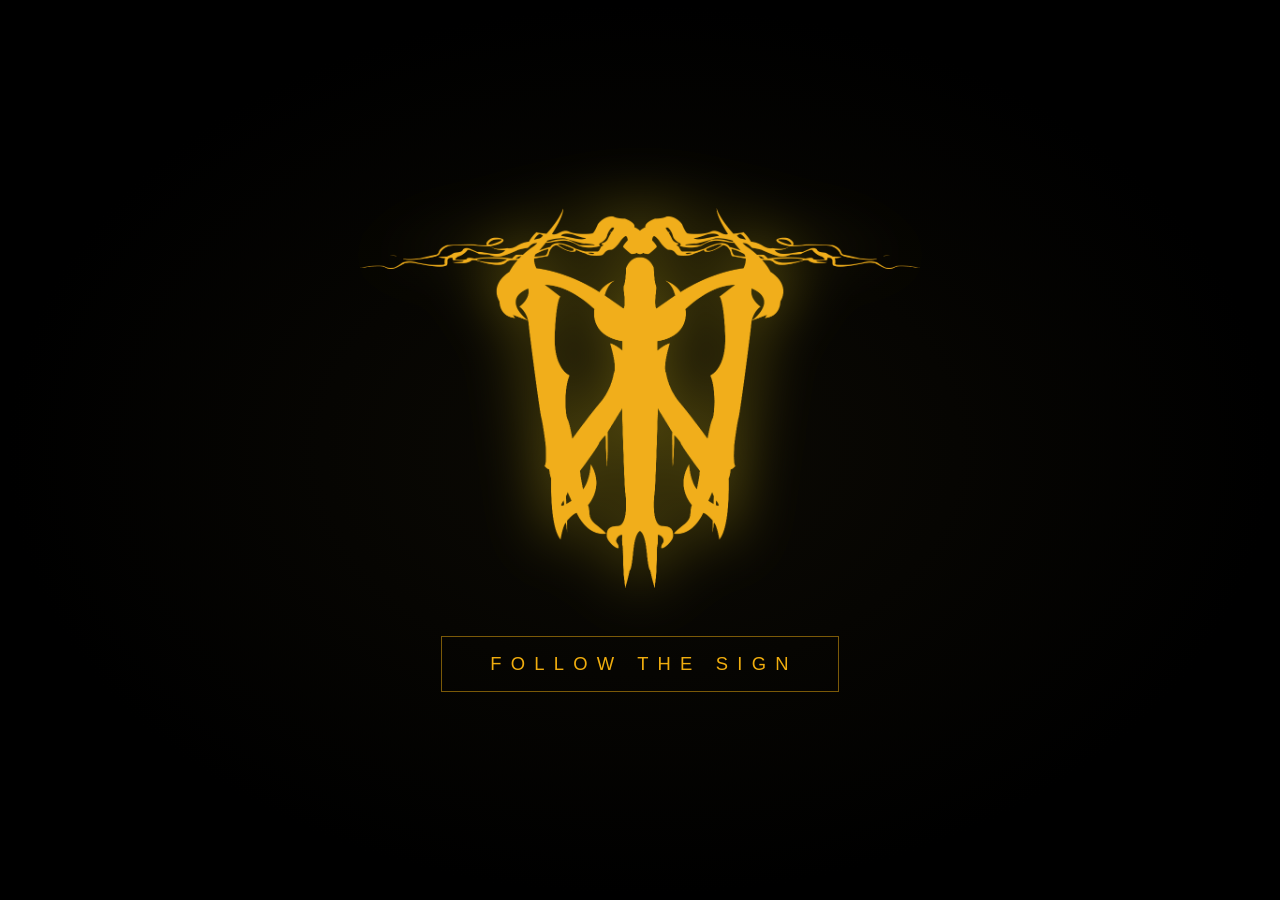
<file: index.html>
<!DOCTYPE html>
<html lang="en">
<head>
  <meta charset="UTF-8">
  <meta name="viewport" content="width=device-width, initial-scale=1.0">
  <link rel="icon" type="image/png" href="Pictures/Logo - Yellow With No Background.png">
  <title>Wither To Nothing</title>
  <style>
    * {
      margin: 0;
      padding: 0;
      box-sizing: border-box;
    }

    ::selection {
      background: #f0ad0e;
      color: #000;
    }

    html, body {
      height: 100%;
    }

    body {
      background: radial-gradient(ellipse at center, #0c0a04 0%, #000 70%);
      display: flex;
      flex-direction: column;
      align-items: center;
      justify-content: center;
      gap: 3rem;
      font-family: 'Segoe UI', Tahoma, Geneva, Verdana, sans-serif;
      overflow: hidden;
    }

    /* ---------- Sigil ---------- */

    .sigil {
      position: relative;
      width: min(560px, 85vw);
      animation: drift 9s ease-in-out infinite;
    }

    .sigil img {
      display: block;
      width: 100%;
      height: auto;
    }

    /* soft blurred aura behind everything — the "ethereal" halo */
    .aura {
      position: absolute;
      inset: 0;
      filter: blur(28px) brightness(1.3);
      opacity: 0.35;
      transform: scale(1.06);
      animation: breathe 9s ease-in-out infinite;
    }

    .base {
      position: relative;
      animation: glow 9s ease-in-out infinite;
    }

    /* chromatic glitch layers — invisible most of the time, burst in slices */
    .glitch {
      position: absolute;
      top: 0;
      left: 0;
      opacity: 0;
      pointer-events: none;
    }

    .glitch-a {
      filter: grayscale(1) brightness(2.6); /* white ghost */
      animation: glitch-a 7s steps(1) infinite;
    }

    .glitch-b {
      filter: brightness(0); /* black slices that erase parts of the sigil */
      animation: glitch-b 8.5s steps(1) infinite;
    }

    @keyframes drift {
      0%, 100% { transform: translateY(0); }
      50%      { transform: translateY(-14px); }
    }

    @keyframes breathe {
      0%, 100% { opacity: 0.25; transform: scale(1.04); }
      50%      { opacity: 0.5;  transform: scale(1.09); }
    }

    @keyframes glow {
      0%, 100% { filter: drop-shadow(0 0 14px rgba(240, 173, 14, 0.35)); }
      50%      { filter: drop-shadow(0 0 38px rgba(240, 173, 14, 0.6)); }
    }

    @keyframes glitch-a {
      0%, 100% { opacity: 0; }
      11% { opacity: 0.75; transform: translate(-7px, 3px);  clip-path: inset(8% 0 72% 0); }
      12% { opacity: 0.75; transform: translate(5px, -2px);  clip-path: inset(55% 0 18% 0); }
      13% { opacity: 0; transform: none; clip-path: none; }
      38% { opacity: 0.6;  transform: translate(9px, 0) skewX(-4deg); clip-path: inset(30% 0 45% 0); }
      39% { opacity: 0; transform: none; clip-path: none; }
      67% { opacity: 0.8;  transform: translate(-5px, -4px); clip-path: inset(70% 0 5% 0); }
      68.5% { opacity: 0.8; transform: translate(6px, 1px);  clip-path: inset(12% 0 60% 0); }
      70% { opacity: 0; transform: none; clip-path: none; }
    }

    @keyframes glitch-b {
      0%, 100% { opacity: 0; }
      24% { opacity: 0.7; transform: translate(8px, -3px);  clip-path: inset(40% 0 35% 0); }
      25% { opacity: 0.7; transform: translate(-6px, 2px);  clip-path: inset(5% 0 80% 0); }
      26% { opacity: 0; transform: none; clip-path: none; }
      52% { opacity: 0.55; transform: translate(-9px, 0) skewX(5deg); clip-path: inset(60% 0 15% 0); }
      53.5% { opacity: 0; transform: none; clip-path: none; }
      81% { opacity: 0.75; transform: translate(4px, 4px);  clip-path: inset(20% 0 55% 0); }
      82% { opacity: 0; transform: none; clip-path: none; }
    }

    /* ---------- Link ---------- */

    .follow-link {
      color: #f0ad0e;
      text-decoration: none;
      text-transform: uppercase;
      letter-spacing: 0.5em;
      font-size: 1.15rem;
      padding: 1rem 2.5rem 1rem 3rem; /* extra left padding balances letter-spacing */
      border: 1px solid rgba(240, 173, 14, 0.5);
      transition: background 0.3s ease, color 0.3s ease, border-color 0.3s ease,
                  box-shadow 0.3s ease;
      animation: pulse 3s ease-in-out infinite;
    }

    .follow-link:hover {
      background: #f0ad0e;
      color: #000;
      border-color: #f0ad0e;
      box-shadow: 0 0 35px rgba(240, 173, 14, 0.45);
      animation: none;
    }

    @keyframes pulse {
      0%, 100% { box-shadow: 0 0 8px rgba(240, 173, 14, 0.15); }
      50%      { box-shadow: 0 0 28px rgba(240, 173, 14, 0.4); }
    }

    /* ---------- Accessibility ---------- */

    @media (prefers-reduced-motion: reduce) {
      .sigil, .aura, .base, .follow-link {
        animation: none;
      }
      .glitch {
        display: none;
      }
      .base {
        filter: drop-shadow(0 0 25px rgba(240, 173, 14, 0.45));
      }
    }
  </style>
</head>
<body>
  <div class="sigil">
    <img class="aura" src="Pictures/Logo - Yellow With No Background.png" alt="" aria-hidden="true">
    <img class="base" src="Pictures/Logo - Yellow With No Background.png" alt="Wither To Nothing">
    <img class="glitch glitch-a" src="Pictures/Logo - Yellow With No Background.png" alt="" aria-hidden="true">
    <img class="glitch glitch-b" src="Pictures/Logo - Yellow With No Background.png" alt="" aria-hidden="true">
  </div>
  <a class="follow-link" href="/home">Follow The Sign</a>
</body>
</html>
</file>
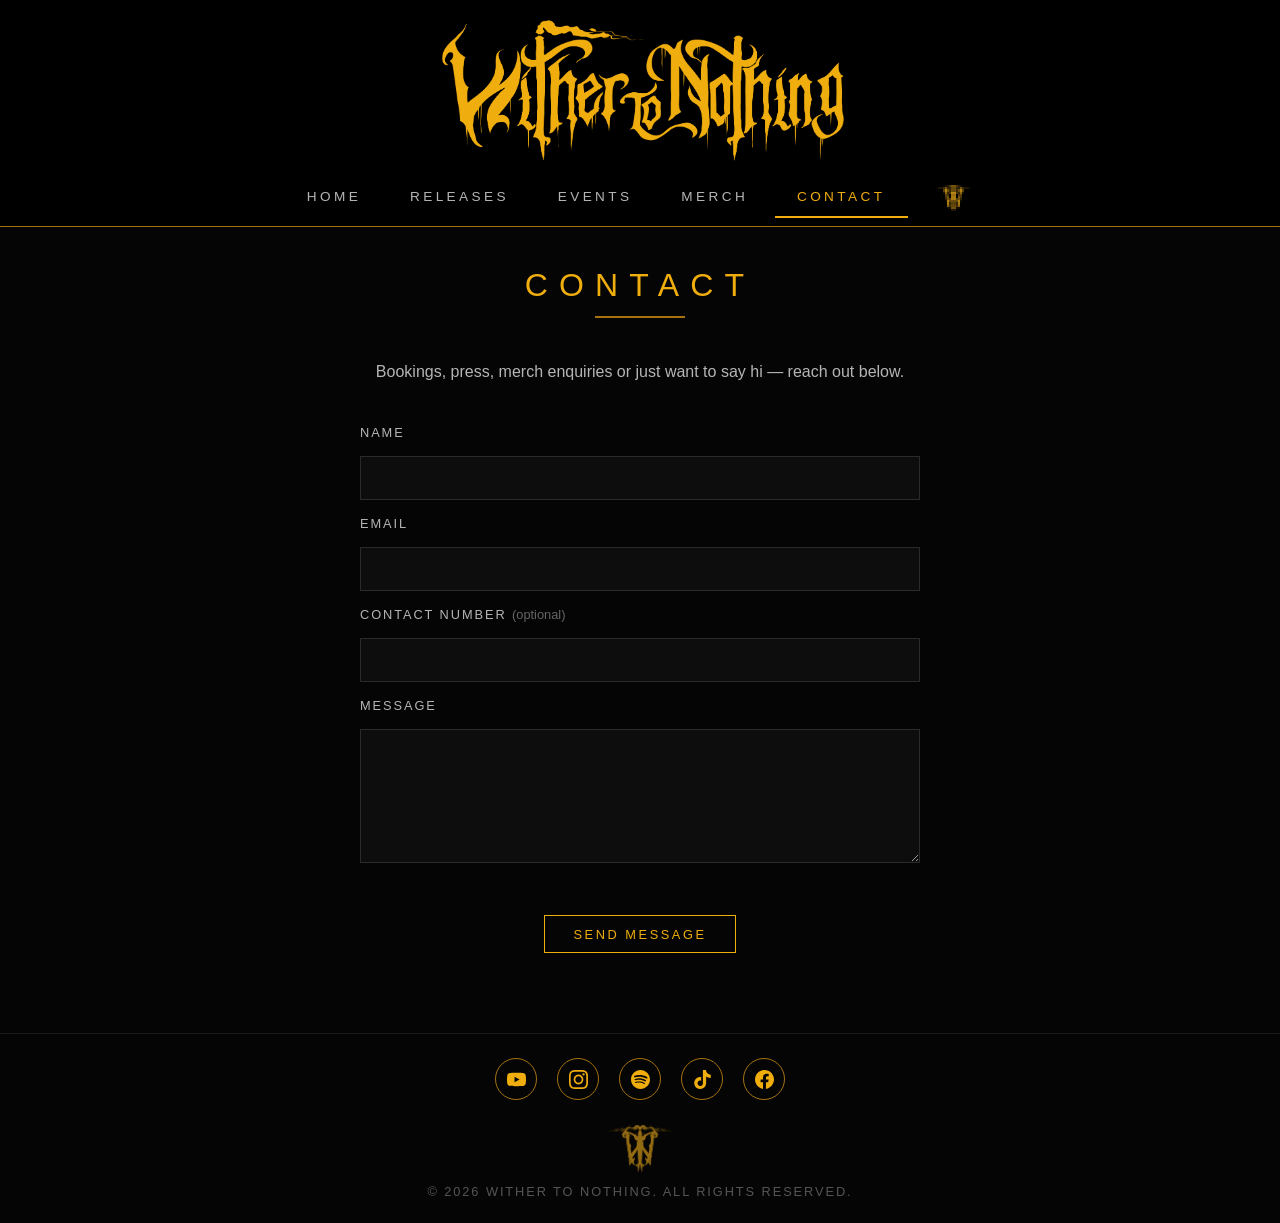
<file: contact.html>
<!DOCTYPE html>
<html lang="en">
<head>
  <meta charset="UTF-8">
  <meta name="viewport" content="width=device-width, initial-scale=1.0">
  <link rel="icon" type="image/png" href="Pictures/Logo - Yellow With No Background.png">
  <title>Contact — Wither To Nothing</title>
  <link rel="stylesheet" href="style.css">
  <script src="https://challenges.cloudflare.com/turnstile/v0/api.js" async defer></script>
</head>
<body>
  <header class="site-header">
    <div class="header-inner">
      <a href="/home">
        <span class="header-title-logo" role="img" aria-label="Wither To Nothing"></span>
      </a>
      <nav class="tabs">
        <a href="/home">Home</a>
        <a href="/releases">Releases</a>
        <a href="/events">Events</a>
        <a href="/merch">Merch</a>
        <a href="/contact" class="active">Contact</a>
        <a href="/game/" class="tab-game" title="Daylight — the game" aria-label="Play the Daylight mini-game"><img src="Pictures/logo-pixel.png" alt="Game"></a>
      </nav>
    </div>
  </header>

  <main>
    <h1 class="page-heading">Contact</h1>
    <hr class="heading-rule">

    <div class="contact-block">
      <p class="lead" style="margin-bottom: 1.5rem;">
        Bookings, press, merch enquiries or just want to say hi &mdash; reach out below.
      </p>

      <form class="contact-form" id="contact-form" novalidate>
        <input type="text" name="website" tabindex="-1" autocomplete="off" aria-hidden="true"
               style="position: absolute; left: -9999px; height: 0; width: 0; border: 0; padding: 0;">

        <label for="name">Name</label>
        <input type="text" id="name" name="name" required>

        <label for="email">Email</label>
        <input type="email" id="email" name="email" required>

        <label for="phone">Contact Number <span style="color: #666; text-transform: none; letter-spacing: normal;">(optional)</span></label>
        <input type="tel" id="phone" name="phone">

        <label for="message">Message</label>
        <textarea id="message" name="message" rows="6" required></textarea>

        <div class="cf-turnstile" data-sitekey="0x4AAAAAAEA_E_gO8r29ga1m" data-theme="dark"
             style="align-self: center;"></div>

        <button class="btn" type="submit" style="align-self: center;">Send Message</button>
        <p id="form-status" role="status" style="text-align: center; letter-spacing: 0.1em;"></p>
      </form>

      <script>
        const WORKER_URL = 'https://wtn-contact.daniel-woodward.workers.dev';

        const contactForm = document.getElementById('contact-form');
        const sendButton = contactForm.querySelector('button[type="submit"]');
        const statusEl = document.getElementById('form-status');

        const checks = [
          { input: contactForm.name, label: 'your name', valid: (f) => f.value.trim() !== '' },
          {
            input: contactForm.email,
            label: 'a valid email',
            valid: (f) => f.value.trim() !== '' && f.checkValidity(),
          },
          { input: contactForm.message, label: 'a message', valid: (f) => f.value.trim() !== '' },
        ];

        const failedChecks = () => checks.filter((c) => !c.valid(c.input));

        const politeMessage = (missing) => {
          const labels = missing.map((c) => c.label);
          const list =
            labels.length === 1
              ? labels[0]
              : labels.slice(0, -1).join(', ') + ' and ' + labels[labels.length - 1];
          return 'Please enter ' + list + '.';
        };

        contactForm.addEventListener('input', (e) => {
          const check = checks.find((c) => c.input === e.target);
          if (check && check.valid(check.input)) {
            check.input.classList.remove('error');
            check.input.removeAttribute('aria-invalid');
            if (failedChecks().length === 0 && statusEl.dataset.kind === 'validation') {
              statusEl.textContent = '';
              delete statusEl.dataset.kind;
            }
          }
        });

        contactForm.addEventListener('submit', async (e) => {
          e.preventDefault();
          const form = e.target;
          const status = statusEl;
          const button = sendButton;

          const missing = failedChecks();
          checks.forEach((c) => {
            c.input.classList.remove('error');
            c.input.removeAttribute('aria-invalid');
          });
          if (missing.length > 0) {
            missing.forEach((c) => {
              c.input.classList.add('error');
              c.input.setAttribute('aria-invalid', 'true');
            });
            status.style.color = '#e05252';
            status.textContent = politeMessage(missing);
            status.dataset.kind = 'validation';
            contactForm.classList.remove('shake');
            void contactForm.offsetWidth;
            contactForm.classList.add('shake');
            missing[0].input.focus();
            return;
          }
          const turnstileToken =
            typeof turnstile !== 'undefined' ? turnstile.getResponse() : '';
          if (!turnstileToken) {
            status.style.color = '#e05252';
            status.textContent = 'Please complete the verification below the form.';
            status.dataset.kind = 'validation';
            return;
          }

          delete status.dataset.kind;
          button.disabled = true;
          status.style.color = '#b5b5b5';
          status.textContent = 'Sending…';
          try {
            const res = await fetch(WORKER_URL, {
              method: 'POST',
              headers: { 'Content-Type': 'application/json' },
              body: JSON.stringify({
                name: form.name.value,
                email: form.email.value,
                phone: form.phone.value,
                message: form.message.value,
                website: form.website.value,
                turnstileToken,
              }),
            });
            if (res.status === 400 && (await res.text()).includes('email')) {
              status.style.color = '#e05252';
              status.textContent = 'That email address doesn’t look right — please double-check it.';
              contactForm.email.classList.add('error');
              contactForm.email.focus();
              return;
            }
            if (!res.ok) throw new Error('Request failed');
            status.style.color = '#f0ad0e';
            status.textContent = 'Message sent. We’ll get back to you soon.';
            form.reset();
          } catch {
            status.style.color = '#e05252';
            status.textContent = 'Something went wrong — please try again later.';
          } finally {
            button.disabled = false;
            if (typeof turnstile !== 'undefined') turnstile.reset();
          }
        });
      </script>

    </div>
  </main>

  <footer>
    <div class="socials">
      <a href="https://www.youtube.com/@withertonothing" target="_blank" rel="noopener" aria-label="YouTube" title="YouTube">
        <svg viewBox="0 0 24 24" xmlns="http://www.w3.org/2000/svg"><path d="M23.498 6.186a3.016 3.016 0 0 0-2.122-2.136C19.505 3.545 12 3.545 12 3.545s-7.505 0-9.377.505A3.017 3.017 0 0 0 .502 6.186C0 8.07 0 12 0 12s0 3.93.502 5.814a3.016 3.016 0 0 0 2.122 2.136c1.871.505 9.376.505 9.376.505s7.505 0 9.377-.505a3.015 3.015 0 0 0 2.122-2.136C24 15.93 24 12 24 12s0-3.93-.502-5.814zM9.545 15.568V8.432L15.818 12l-6.273 3.568z"/></svg>
      </a>
      <a href="https://www.instagram.com/withertonothing/" target="_blank" rel="noopener" aria-label="Instagram" title="Instagram">
        <svg viewBox="0 0 24 24" xmlns="http://www.w3.org/2000/svg"><path d="M12 0C8.74 0 8.333.015 7.053.072 5.775.132 4.905.333 4.14.63c-.789.306-1.459.717-2.126 1.384S.935 3.35.63 4.14C.333 4.905.131 5.775.072 7.053.012 8.333 0 8.74 0 12s.015 3.667.072 4.947c.06 1.277.261 2.148.558 2.913.306.788.717 1.459 1.384 2.126.667.666 1.336 1.079 2.126 1.384.766.296 1.636.499 2.913.558C8.333 23.988 8.74 24 12 24s3.667-.015 4.947-.072c1.277-.06 2.148-.262 2.913-.558.788-.306 1.459-.718 2.126-1.384.666-.667 1.079-1.335 1.384-2.126.296-.765.499-1.636.558-2.913.06-1.28.072-1.687.072-4.947s-.015-3.667-.072-4.947c-.06-1.277-.262-2.149-.558-2.913-.306-.789-.718-1.459-1.384-2.126C21.319 1.347 20.651.935 19.86.63c-.765-.297-1.636-.499-2.913-.558C15.667.012 15.26 0 12 0zm0 2.16c3.203 0 3.585.016 4.85.071 1.17.055 1.805.249 2.227.415.562.217.96.477 1.382.896.419.42.679.819.896 1.381.164.422.36 1.057.413 2.227.057 1.266.07 1.646.07 4.85s-.015 3.585-.074 4.85c-.061 1.17-.256 1.805-.421 2.227-.224.562-.479.96-.899 1.382-.419.419-.824.679-1.38.896-.42.164-1.065.36-2.235.413-1.274.057-1.649.07-4.859.07-3.211 0-3.586-.015-4.859-.074-1.171-.061-1.816-.256-2.236-.421-.569-.224-.96-.479-1.379-.899-.421-.419-.69-.824-.9-1.38-.165-.42-.359-1.065-.42-2.235-.045-1.26-.061-1.649-.061-4.844 0-3.196.016-3.586.061-4.861.061-1.17.255-1.814.42-2.234.21-.57.479-.96.9-1.381.419-.419.81-.689 1.379-.898.42-.166 1.051-.361 2.221-.421 1.275-.045 1.65-.06 4.859-.06l.045.03zm0 3.678a6.162 6.162 0 1 0 0 12.324 6.162 6.162 0 1 0 0-12.324zM12 16c-2.21 0-4-1.79-4-4s1.79-4 4-4 4 1.79 4 4-1.79 4-4 4zm7.846-10.405a1.441 1.441 0 0 1-2.88 0 1.44 1.44 0 0 1 2.88 0z"/></svg>
      </a>
      <a href="https://open.spotify.com/artist/2dX4RNQv1KOFdZr39KmXvE?si=eLH6_9I-SdiFMVK3faSxvg&amp;utm_medium=share&amp;utm_source=linktree&amp;nd=1&amp;dlsi=63a73a6aa19947de" target="_blank" rel="noopener" aria-label="Spotify" title="Spotify">
        <svg viewBox="0 0 24 24" xmlns="http://www.w3.org/2000/svg"><path d="M12 0C5.4 0 0 5.4 0 12s5.4 12 12 12 12-5.4 12-12S18.66 0 12 0zm5.521 17.34c-.24.359-.66.48-1.021.24-2.82-1.74-6.36-2.101-10.561-1.141-.418.122-.779-.179-.899-.539-.12-.421.18-.78.54-.9 4.56-1.021 8.52-.6 11.64 1.32.42.18.479.659.301 1.02zm1.44-3.3c-.301.42-.841.6-1.262.3-3.239-1.98-8.159-2.58-11.939-1.38-.479.12-1.02-.12-1.14-.6-.12-.48.12-1.021.6-1.141C9.6 9.9 15 10.561 18.72 12.84c.361.181.54.78.241 1.2zm.12-3.36C15.24 8.4 8.82 8.16 5.16 9.301c-.6.179-1.2-.181-1.38-.721-.18-.601.18-1.2.72-1.381 4.26-1.26 11.28-1.02 15.721 1.621.539.3.719 1.02.419 1.56-.299.421-1.02.599-1.559.3z"/></svg>
      </a>
      <a href="https://www.tiktok.com/@withertonothing" target="_blank" rel="noopener" aria-label="TikTok" title="TikTok">
        <svg viewBox="0 0 24 24" xmlns="http://www.w3.org/2000/svg"><path d="M12.525.02c1.31-.02 2.61-.01 3.91-.02.08 1.53.63 3.09 1.75 4.17 1.12 1.11 2.7 1.62 4.24 1.79v4.03c-1.44-.05-2.89-.35-4.2-.97-.57-.26-1.1-.59-1.62-.93-.01 2.92.01 5.84-.02 8.75-.08 1.4-.54 2.79-1.35 3.94-1.31 1.92-3.58 3.17-5.91 3.21-1.43.08-2.86-.31-4.08-1.03-2.02-1.19-3.44-3.37-3.65-5.71-.02-.5-.03-1-.01-1.49.18-1.9 1.12-3.72 2.58-4.96 1.66-1.44 3.98-2.13 6.15-1.72.02 1.48-.04 2.96-.04 4.44-.99-.32-2.15-.23-3.02.37-.63.41-1.11 1.04-1.36 1.75-.21.51-.15 1.07-.14 1.61.24 1.64 1.82 3.02 3.5 2.87 1.12-.01 2.19-.66 2.77-1.61.19-.33.4-.67.41-1.06.1-1.79.06-3.57.07-5.36.01-4.03-.01-8.05.02-12.07z"/></svg>
      </a>
      <a href="https://www.facebook.com/people/Wither-To-Nothing/61551923163333/" target="_blank" rel="noopener" aria-label="Facebook" title="Facebook">
        <svg viewBox="0 0 24 24" xmlns="http://www.w3.org/2000/svg"><path d="M24 12.073c0-6.627-5.373-12-12-12s-12 5.373-12 12c0 5.99 4.388 10.954 10.125 11.854v-8.385H7.078v-3.47h3.047V9.43c0-3.007 1.792-4.669 4.533-4.669 1.312 0 2.686.235 2.686.235v2.953H15.83c-1.491 0-1.956.925-1.956 1.874v2.25h3.328l-.532 3.47h-2.796v8.385C19.612 23.027 24 18.062 24 12.073z"/></svg>
      </a>
    </div>
    <img class="footer-logo" src="Pictures/Logo - Yellow With No Background.png" alt="">
    &copy; 2026 Wither To Nothing. All rights reserved.
  </footer>
</body>
</html>
</file>
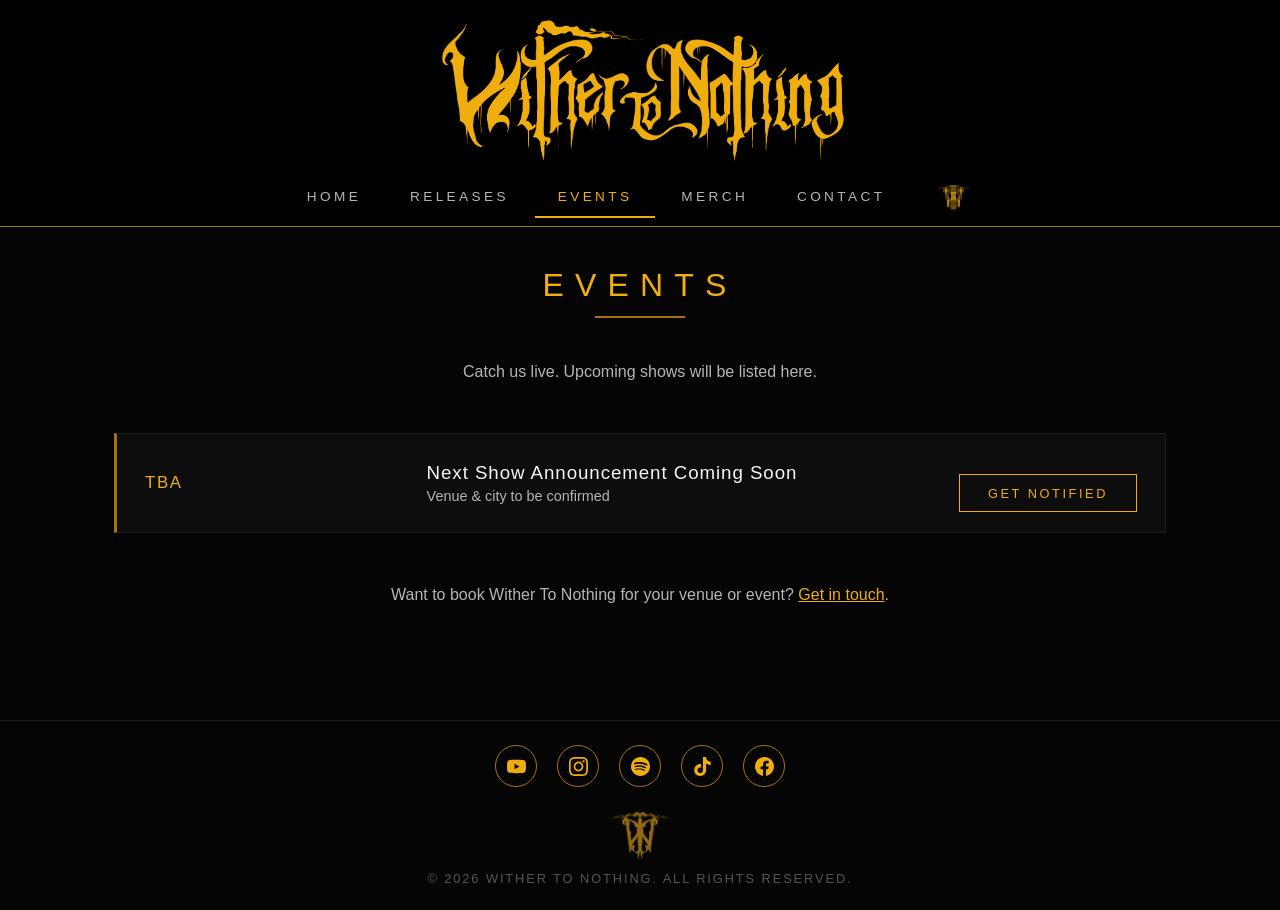
<file: events.html>
<!DOCTYPE html>
<html lang="en">
<head>
  <meta charset="UTF-8">
  <meta name="viewport" content="width=device-width, initial-scale=1.0">
  <link rel="icon" type="image/png" href="Pictures/Logo - Yellow With No Background.png">
  <title>Events — Wither To Nothing</title>
  <link rel="stylesheet" href="style.css">
</head>
<body>
  <header class="site-header">
    <div class="header-inner">
      <a href="/home">
        <span class="header-title-logo" role="img" aria-label="Wither To Nothing"></span>
      </a>
      <nav class="tabs">
        <a href="/home">Home</a>
        <a href="/releases">Releases</a>
        <a href="/events" class="active">Events</a>
        <a href="/merch">Merch</a>
        <a href="/contact">Contact</a>
        <a href="/game/" class="tab-game" title="Daylight — the game" aria-label="Play the Daylight mini-game"><img src="Pictures/logo-pixel.png" alt="Game"></a>
      </nav>
    </div>
  </header>

  <main>
    <h1 class="page-heading">Events</h1>
    <hr class="heading-rule">
    <p class="lead">Catch us live. Upcoming shows will be listed here.</p>

    <div id="event-list"></div>

    <p class="lead" style="margin-top: 3rem;">
      Want to book Wither To Nothing for your venue or event?
      <a href="/contact" style="color: #f0ad0e;">Get in touch</a>.
    </p>

    <script>
      // Shows live in events.json (repo root), managed from the band's
      // Discord server via /event add|remove|list (worker/events-worker.js).
      const listEl = document.getElementById('event-list');

      function row(dateText, title, sub, btnText, btnHref, newTab) {
        const r = document.createElement('div');
        r.className = 'event-row';
        const d = document.createElement('div');
        d.className = 'event-date';
        d.textContent = dateText;
        const info = document.createElement('div');
        info.className = 'event-info';
        const h = document.createElement('h3');
        h.textContent = title;
        const p = document.createElement('p');
        p.textContent = sub;
        info.append(h, p);
        r.append(d, info);
        const a = document.createElement('a');
        a.className = 'btn';
        a.textContent = btnText;
        a.href = btnHref;
        if (newTab) {
          a.target = '_blank';
          a.rel = 'noopener';
        }
        r.append(a);
        listEl.append(r);
      }

      function fallback() {
        listEl.replaceChildren();
        row('TBA', 'Next Show Announcement Coming Soon',
            'Venue & city to be confirmed', 'Get Notified', '/contact', false);
      }

      const fmtDate = (iso) => new Date(iso + 'T00:00:00')
        .toLocaleDateString('en-GB', { day: 'numeric', month: 'short', year: 'numeric' });

      // "19:30" → "7:30pm"
      function fmtTime(hm) {
        let [h, m] = hm.split(':').map(Number);
        const ap = h >= 12 ? 'pm' : 'am';
        h = h % 12 || 12;
        return h + (m ? ':' + String(m).padStart(2, '0') : '') + ap;
      }

      fetch('/events.json')
        .then((res) => {
          if (!res.ok) throw new Error();
          return res.json();
        })
        .then((data) => {
          const today = new Date();
          today.setHours(0, 0, 0, 0);
          const upcoming = (data.events || [])
            .filter((e) => new Date(e.date + 'T23:59:59') >= today)
            .sort((a, b) => (a.date < b.date ? -1 : 1));
          if (!upcoming.length) return fallback();
          for (const e of upcoming) {
            const title = e.title || e.venue || 'TBA';
            const loc = e.location || e.city || '';
            row(fmtDate(e.date), title,
                e.time ? loc + ' — ' + fmtTime(e.time) : loc,
                e.tickets ? 'Tickets' : 'Get Notified',
                e.tickets || '/contact', !!e.tickets);
          }
        })
        .catch(fallback);
    </script>
  </main>

  <footer>
    <div class="socials">
      <a href="https://www.youtube.com/@withertonothing" target="_blank" rel="noopener" aria-label="YouTube" title="YouTube">
        <svg viewBox="0 0 24 24" xmlns="http://www.w3.org/2000/svg"><path d="M23.498 6.186a3.016 3.016 0 0 0-2.122-2.136C19.505 3.545 12 3.545 12 3.545s-7.505 0-9.377.505A3.017 3.017 0 0 0 .502 6.186C0 8.07 0 12 0 12s0 3.93.502 5.814a3.016 3.016 0 0 0 2.122 2.136c1.871.505 9.376.505 9.376.505s7.505 0 9.377-.505a3.015 3.015 0 0 0 2.122-2.136C24 15.93 24 12 24 12s0-3.93-.502-5.814zM9.545 15.568V8.432L15.818 12l-6.273 3.568z"/></svg>
      </a>
      <a href="https://www.instagram.com/withertonothing/" target="_blank" rel="noopener" aria-label="Instagram" title="Instagram">
        <svg viewBox="0 0 24 24" xmlns="http://www.w3.org/2000/svg"><path d="M12 0C8.74 0 8.333.015 7.053.072 5.775.132 4.905.333 4.14.63c-.789.306-1.459.717-2.126 1.384S.935 3.35.63 4.14C.333 4.905.131 5.775.072 7.053.012 8.333 0 8.74 0 12s.015 3.667.072 4.947c.06 1.277.261 2.148.558 2.913.306.788.717 1.459 1.384 2.126.667.666 1.336 1.079 2.126 1.384.766.296 1.636.499 2.913.558C8.333 23.988 8.74 24 12 24s3.667-.015 4.947-.072c1.277-.06 2.148-.262 2.913-.558.788-.306 1.459-.718 2.126-1.384.666-.667 1.079-1.335 1.384-2.126.296-.765.499-1.636.558-2.913.06-1.28.072-1.687.072-4.947s-.015-3.667-.072-4.947c-.06-1.277-.262-2.149-.558-2.913-.306-.789-.718-1.459-1.384-2.126C21.319 1.347 20.651.935 19.86.63c-.765-.297-1.636-.499-2.913-.558C15.667.012 15.26 0 12 0zm0 2.16c3.203 0 3.585.016 4.85.071 1.17.055 1.805.249 2.227.415.562.217.96.477 1.382.896.419.42.679.819.896 1.381.164.422.36 1.057.413 2.227.057 1.266.07 1.646.07 4.85s-.015 3.585-.074 4.85c-.061 1.17-.256 1.805-.421 2.227-.224.562-.479.96-.899 1.382-.419.419-.824.679-1.38.896-.42.164-1.065.36-2.235.413-1.274.057-1.649.07-4.859.07-3.211 0-3.586-.015-4.859-.074-1.171-.061-1.816-.256-2.236-.421-.569-.224-.96-.479-1.379-.899-.421-.419-.69-.824-.9-1.38-.165-.42-.359-1.065-.42-2.235-.045-1.26-.061-1.649-.061-4.844 0-3.196.016-3.586.061-4.861.061-1.17.255-1.814.42-2.234.21-.57.479-.96.9-1.381.419-.419.81-.689 1.379-.898.42-.166 1.051-.361 2.221-.421 1.275-.045 1.65-.06 4.859-.06l.045.03zm0 3.678a6.162 6.162 0 1 0 0 12.324 6.162 6.162 0 1 0 0-12.324zM12 16c-2.21 0-4-1.79-4-4s1.79-4 4-4 4 1.79 4 4-1.79 4-4 4zm7.846-10.405a1.441 1.441 0 0 1-2.88 0 1.44 1.44 0 0 1 2.88 0z"/></svg>
      </a>
      <a href="https://open.spotify.com/artist/2dX4RNQv1KOFdZr39KmXvE?si=eLH6_9I-SdiFMVK3faSxvg&amp;utm_medium=share&amp;utm_source=linktree&amp;nd=1&amp;dlsi=63a73a6aa19947de" target="_blank" rel="noopener" aria-label="Spotify" title="Spotify">
        <svg viewBox="0 0 24 24" xmlns="http://www.w3.org/2000/svg"><path d="M12 0C5.4 0 0 5.4 0 12s5.4 12 12 12 12-5.4 12-12S18.66 0 12 0zm5.521 17.34c-.24.359-.66.48-1.021.24-2.82-1.74-6.36-2.101-10.561-1.141-.418.122-.779-.179-.899-.539-.12-.421.18-.78.54-.9 4.56-1.021 8.52-.6 11.64 1.32.42.18.479.659.301 1.02zm1.44-3.3c-.301.42-.841.6-1.262.3-3.239-1.98-8.159-2.58-11.939-1.38-.479.12-1.02-.12-1.14-.6-.12-.48.12-1.021.6-1.141C9.6 9.9 15 10.561 18.72 12.84c.361.181.54.78.241 1.2zm.12-3.36C15.24 8.4 8.82 8.16 5.16 9.301c-.6.179-1.2-.181-1.38-.721-.18-.601.18-1.2.72-1.381 4.26-1.26 11.28-1.02 15.721 1.621.539.3.719 1.02.419 1.56-.299.421-1.02.599-1.559.3z"/></svg>
      </a>
      <a href="https://www.tiktok.com/@withertonothing" target="_blank" rel="noopener" aria-label="TikTok" title="TikTok">
        <svg viewBox="0 0 24 24" xmlns="http://www.w3.org/2000/svg"><path d="M12.525.02c1.31-.02 2.61-.01 3.91-.02.08 1.53.63 3.09 1.75 4.17 1.12 1.11 2.7 1.62 4.24 1.79v4.03c-1.44-.05-2.89-.35-4.2-.97-.57-.26-1.1-.59-1.62-.93-.01 2.92.01 5.84-.02 8.75-.08 1.4-.54 2.79-1.35 3.94-1.31 1.92-3.58 3.17-5.91 3.21-1.43.08-2.86-.31-4.08-1.03-2.02-1.19-3.44-3.37-3.65-5.71-.02-.5-.03-1-.01-1.49.18-1.9 1.12-3.72 2.58-4.96 1.66-1.44 3.98-2.13 6.15-1.72.02 1.48-.04 2.96-.04 4.44-.99-.32-2.15-.23-3.02.37-.63.41-1.11 1.04-1.36 1.75-.21.51-.15 1.07-.14 1.61.24 1.64 1.82 3.02 3.5 2.87 1.12-.01 2.19-.66 2.77-1.61.19-.33.4-.67.41-1.06.1-1.79.06-3.57.07-5.36.01-4.03-.01-8.05.02-12.07z"/></svg>
      </a>
      <a href="https://www.facebook.com/people/Wither-To-Nothing/61551923163333/" target="_blank" rel="noopener" aria-label="Facebook" title="Facebook">
        <svg viewBox="0 0 24 24" xmlns="http://www.w3.org/2000/svg"><path d="M24 12.073c0-6.627-5.373-12-12-12s-12 5.373-12 12c0 5.99 4.388 10.954 10.125 11.854v-8.385H7.078v-3.47h3.047V9.43c0-3.007 1.792-4.669 4.533-4.669 1.312 0 2.686.235 2.686.235v2.953H15.83c-1.491 0-1.956.925-1.956 1.874v2.25h3.328l-.532 3.47h-2.796v8.385C19.612 23.027 24 18.062 24 12.073z"/></svg>
      </a>
    </div>
    <img class="footer-logo" src="Pictures/Logo - Yellow With No Background.png" alt="">
    &copy; 2026 Wither To Nothing. All rights reserved.
  </footer>
</body>
</html>
</file>
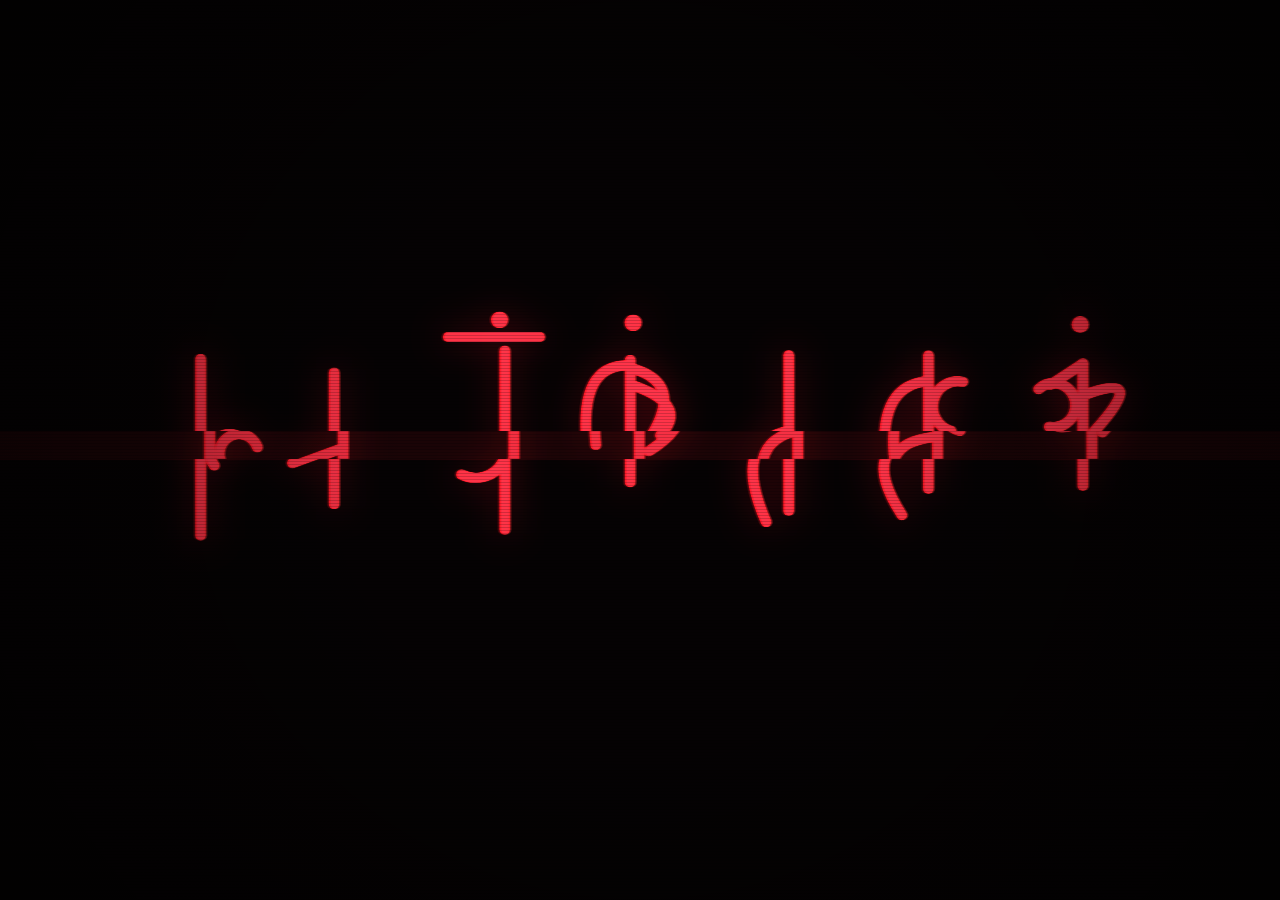
<file: glitch-name.html>
<!DOCTYPE html>
<html lang="en">
<head>
<meta charset="utf-8">
<meta name="viewport" content="width=device-width, initial-scale=1">
<title>Unnamed</title>
<style>
  :root { --bg: #050203; --red: #b3121a; --red2: #5a0409; --red3: #ff2a33; }
  :root:not([data-theme="light"]) { --bg: #050203; }
  :root[data-theme="dark"] { --bg: #050203; }
  html, body { margin: 0; height: 100%; background: var(--bg); overflow: hidden; }
  canvas { display: block; width: 100vw; height: 100vh; }
</style>
</head>
<body>
<canvas id="c"></canvas>
<script>
(() => {
  const cv = document.getElementById('c');
  const ctx = cv.getContext('2d');
  const reduce = matchMedia('(prefers-reduced-motion: reduce)').matches;
  let W, H, dpr;

  // ---- seeded random so the "word" is stable across reloads ----
  let seed = 0x5EED;
  const rnd = () => { seed = (seed * 1664525 + 1013904223) >>> 0; return seed / 4294967296; };
  const R = (a, b) => a + rnd() * (b - a);

  // ---- invented script: each glyph is a stem + hooks/bows/tails/dots ----
  function makeGlyph() {
    const parts = [];
    const stemH = R(0.7, 1.15);
    const stemX = R(-0.15, 0.15);
    parts.push({ t: 'line', x1: stemX, y1: -stemH, x2: stemX, y2: stemH * R(0.3, 1) });
    const n = 1 + Math.floor(rnd() * 3);
    for (let i = 0; i < n; i++) {
      const k = rnd();
      const y = R(-stemH, stemH * 0.4);
      const dir = rnd() < 0.5 ? -1 : 1;
      if (k < 0.4) parts.push({ t: 'arc', cx: stemX + dir * 0.32, cy: y, r: R(0.2, 0.4), a0: R(0, Math.PI), a1: R(Math.PI, Math.PI * 2.4), dir });
      else if (k < 0.7) parts.push({ t: 'line', x1: stemX, y1: y, x2: stemX + dir * R(0.35, 0.7), y2: y + R(-0.4, 0.5) });
      else parts.push({ t: 'curve', x1: stemX, y1: y, cx: stemX + dir * R(0.5, 0.9), cy: y + R(-0.3, 0.6), x2: stemX + dir * R(0.1, 0.5), y2: y + R(0.4, 1.1) });
    }
    if (rnd() < 0.6) parts.push({ t: 'dot', x: R(-0.4, 0.4), y: -stemH - R(0.25, 0.5) });
    if (rnd() < 0.35) parts.push({ t: 'line', x1: -0.5, y1: -stemH - 0.15, x2: 0.5, y2: -stemH - 0.15 });
    return parts;
  }
  const word = Array.from({ length: 7 }, makeGlyph);

  let target = ctx;
  function drawGlyph(g, x, y, s, color, lw) {
    const c = target;
    c.save(); c.translate(x, y); c.scale(s, s);
    c.strokeStyle = color; c.fillStyle = color;
    c.lineWidth = lw / s; c.lineCap = 'round'; c.lineJoin = 'round';
    for (const p of g) {
      c.beginPath();
      if (p.t === 'line') { c.moveTo(p.x1, p.y1); c.lineTo(p.x2, p.y2); c.stroke(); }
      else if (p.t === 'arc') { c.arc(p.cx, p.cy, p.r, p.a0, p.a1, p.dir < 0); c.stroke(); }
      else if (p.t === 'curve') { c.moveTo(p.x1, p.y1); c.quadraticCurveTo(p.cx, p.cy, p.x2, p.y2); c.stroke(); }
      else if (p.t === 'dot') { c.arc(p.x, p.y, 0.09, 0, Math.PI * 2); c.fill(); }
    }
    c.restore();
  }

  // offscreen render of the whole word in white, then colorise/glitch that image
  const off = document.createElement('canvas');
  const octx = off.getContext('2d');
  function renderWord(jitter) {
    off.width = W * dpr; off.height = H * dpr;
    octx.setTransform(dpr, 0, 0, dpr, 0, 0);
    octx.clearRect(0, 0, W, H);
    const s = Math.min(W / 14, H / 4.2);
    const gap = s * 1.6;
    const x0 = W / 2 - gap * (word.length - 1) / 2;
    target = octx;
    for (let i = 0; i < word.length; i++) {
      const jx = jitter ? (Math.random() - 0.5) * s * 0.15 : 0;
      const jy = jitter ? (Math.random() - 0.5) * s * 0.1 : 0;
      drawGlyph(word[i], x0 + gap * i + jx, H / 2 + jy, s, '#ffffff', s * 0.11);
    }
    target = ctx;
  }

  // draw offscreen white word as a colored layer via a temp canvas
  const layer = document.createElement('canvas');
  const lctx = layer.getContext('2d');
  function colorLayer(color, alpha, dx, dy) {
    layer.width = W * dpr; layer.height = H * dpr;
    lctx.setTransform(dpr, 0, 0, dpr, 0, 0);
    lctx.clearRect(0, 0, W, H);
    lctx.drawImage(off, 0, 0, W, H);
    lctx.globalCompositeOperation = 'source-in';
    lctx.fillStyle = color; lctx.fillRect(0, 0, W, H);
    ctx.save(); ctx.globalAlpha = alpha; ctx.globalCompositeOperation = 'lighter';
    ctx.drawImage(layer, dx, dy, W, H); ctx.restore();
  }

  let t = 0, burst = 0;
  function frame() {
    t++;
    ctx.setTransform(dpr, 0, 0, dpr, 0, 0);
    ctx.fillStyle = getComputedStyle(document.documentElement).getPropertyValue('--bg').trim() || '#050203';
    ctx.fillRect(0, 0, W, H);

    if (!reduce && Math.random() < 0.03) burst = 6 + Math.floor(Math.random() * 10);
    const glitching = burst > 0; if (glitching) burst--;
    if (reduce) { renderWord(false); colorLayer('#b3121a', 1, 0, 0); return; }

    renderWord(glitching && Math.random() < 0.5);

    // breathing glow
    const pulse = 0.55 + 0.25 * Math.sin(t / 40);
    ctx.save(); ctx.filter = 'blur(18px)'; colorLayer('#7a0810', pulse, 0, 0); ctx.restore();

    // chromatic split
    const split = glitching ? 4 + Math.random() * 14 : 1.5;
    colorLayer('#5a0409', 0.9, -split, 0);
    colorLayer('#ff2a33', 0.6, split, 0);
    colorLayer('#b3121a', glitching && Math.random() < 0.25 ? 0.3 : 1, 0, 0);

    // horizontal slice tearing
    const slices = glitching ? 5 + Math.floor(Math.random() * 8) : (Math.random() < 0.08 ? 1 : 0);
    for (let i = 0; i < slices; i++) {
      const y = Math.random() * H, h = 4 + Math.random() * H * 0.08;
      const dx = (Math.random() - 0.5) * (glitching ? 90 : 20);
      const img = ctx.getImageData(0, y * dpr, W * dpr, h * dpr);
      ctx.putImageData(img, dx * dpr, y * dpr);
      if (Math.random() < 0.4) { ctx.fillStyle = 'rgba(179,18,26,0.12)'; ctx.fillRect(0, y, W, h); }
    }

    // scanline noise + occasional blackout band
    ctx.fillStyle = 'rgba(0,0,0,0.18)';
    for (let y = (t % 3); y < H; y += 3) ctx.fillRect(0, y, W, 1);
    if (glitching && Math.random() < 0.3) { ctx.fillStyle = '#050203'; ctx.fillRect(0, Math.random() * H, W, 2 + Math.random() * 10); }

    // vignette
    const g = ctx.createRadialGradient(W / 2, H / 2, Math.min(W, H) * 0.25, W / 2, H / 2, Math.max(W, H) * 0.7);
    g.addColorStop(0, 'rgba(0,0,0,0)'); g.addColorStop(1, 'rgba(0,0,0,0.75)');
    ctx.fillStyle = g; ctx.fillRect(0, 0, W, H);

    requestAnimationFrame(frame);
  }

  function resize() {
    dpr = Math.min(devicePixelRatio || 1, 2);
    W = innerWidth; H = innerHeight;
    cv.width = W * dpr; cv.height = H * dpr;
    cv.style.width = W + 'px'; cv.style.height = H + 'px';
  }
  addEventListener('resize', () => { resize(); if (reduce) frame(); });
  resize(); frame();
})();
</script>
</body>
</html>
</file>
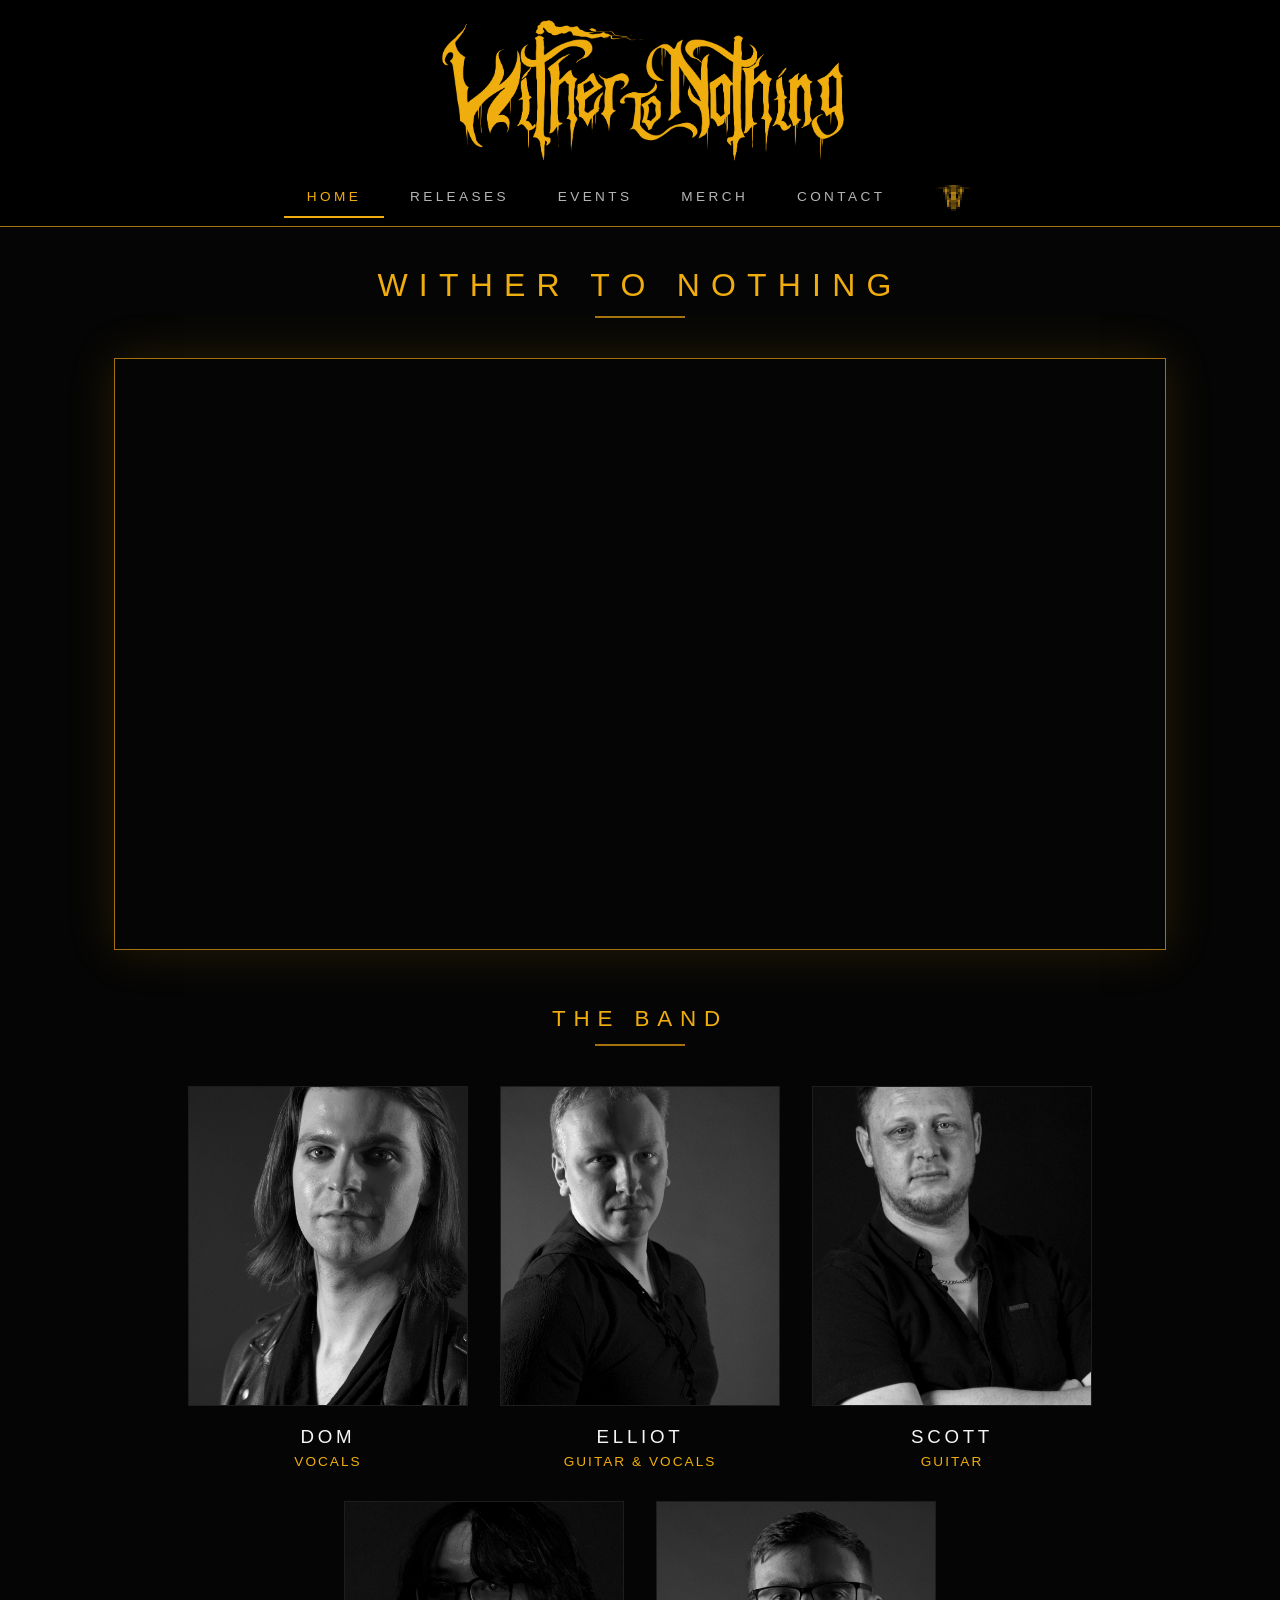
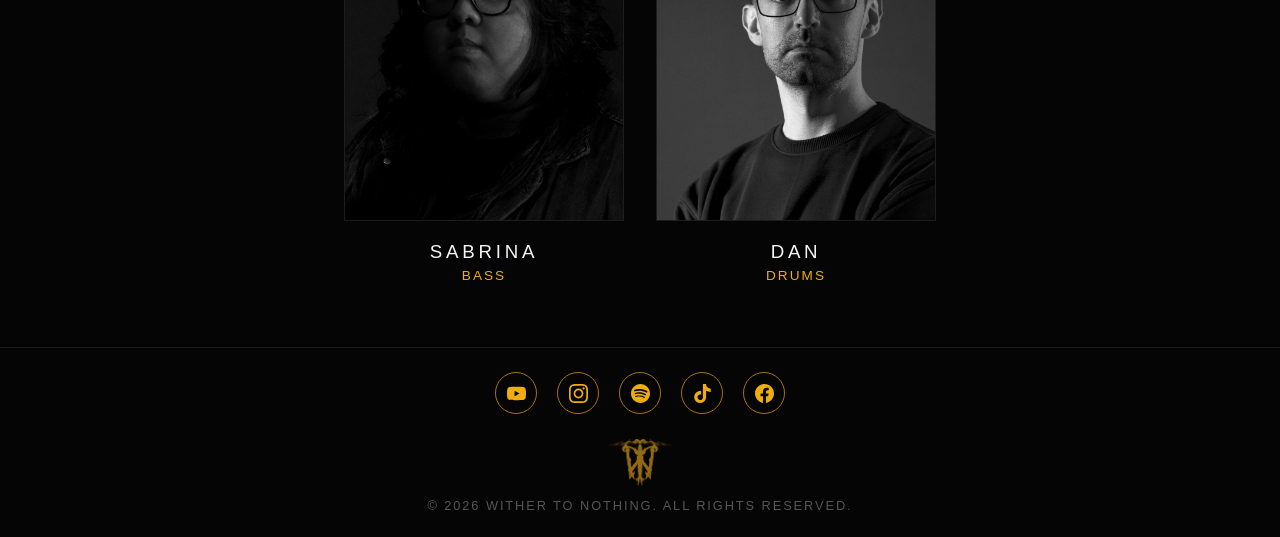
<file: home.html>
<!DOCTYPE html>
<html lang="en">
<head>
  <meta charset="UTF-8">
  <meta name="viewport" content="width=device-width, initial-scale=1.0">
  <link rel="icon" type="image/png" href="Pictures/Logo - Yellow With No Background.png">
  <title>Home — Wither To Nothing</title>
  <link rel="stylesheet" href="style.css">
</head>
<body>
  <header class="site-header">
    <div class="header-inner">
      <a href="/home">
        <span class="header-title-logo" role="img" aria-label="Wither To Nothing"></span>
      </a>
      <nav class="tabs">
        <a href="/home" class="active">Home</a>
        <a href="/releases">Releases</a>
        <a href="/events">Events</a>
        <a href="/merch">Merch</a>
        <a href="/contact">Contact</a>
        <a href="/game/" class="tab-game" title="Daylight — the game" aria-label="Play the Daylight mini-game"><img src="Pictures/logo-pixel.png" alt="Game"></a>
      </nav>
    </div>
  </header>

  <main>
    <h1 class="page-heading">Wither To Nothing</h1>
    <hr class="heading-rule">
    <div class="video-wrap">
      <iframe width="1120" height="630"
        src="https://www.youtube.com/embed/WGv_8_bei9A?si=zkY4hcuE6i5iXAb7&amp;autoplay=1"
        title="YouTube video player" frameborder="0"
        allow="accelerometer; autoplay; clipboard-write; encrypted-media; gyroscope; picture-in-picture; web-share"
        referrerpolicy="strict-origin-when-cross-origin" allowfullscreen></iframe>
    </div>

    <h2 class="page-heading" style="font-size: 1.4rem;">The Band</h2>
    <hr class="heading-rule">

    <div class="members">
      <div class="member">
        <img src="Pictures/Dom(Vocals).jpg" alt="Dom — Vocals">
        <h3>Dom</h3>
        <p>Vocals</p>
      </div>
      <div class="member">
        <img src="Pictures/Elliot(Guitar and Vocals).jpg" alt="Elliot — Guitar and Vocals">
        <h3>Elliot</h3>
        <p>Guitar &amp; Vocals</p>
      </div>
      <div class="member">
        <img src="Pictures/Scott(guitar).jpg" alt="Scott — Guitar">
        <h3>Scott</h3>
        <p>Guitar</p>
      </div>
      <div class="member">
        <img src="Pictures/Sabrina (Bass).jpg" alt="Sabrina — Bass">
        <h3>Sabrina</h3>
        <p>Bass</p>
      </div>
      <div class="member">
        <img src="Pictures/Dan (Drums).jpg" alt="Dan — Drums">
        <h3>Dan</h3>
        <p>Drums</p>
      </div>
    </div>
  </main>

  <footer>
    <div class="socials">
      <a href="https://www.youtube.com/@withertonothing" target="_blank" rel="noopener" aria-label="YouTube" title="YouTube">
        <svg viewBox="0 0 24 24" xmlns="http://www.w3.org/2000/svg"><path d="M23.498 6.186a3.016 3.016 0 0 0-2.122-2.136C19.505 3.545 12 3.545 12 3.545s-7.505 0-9.377.505A3.017 3.017 0 0 0 .502 6.186C0 8.07 0 12 0 12s0 3.93.502 5.814a3.016 3.016 0 0 0 2.122 2.136c1.871.505 9.376.505 9.376.505s7.505 0 9.377-.505a3.015 3.015 0 0 0 2.122-2.136C24 15.93 24 12 24 12s0-3.93-.502-5.814zM9.545 15.568V8.432L15.818 12l-6.273 3.568z"/></svg>
      </a>
      <a href="https://www.instagram.com/withertonothing/" target="_blank" rel="noopener" aria-label="Instagram" title="Instagram">
        <svg viewBox="0 0 24 24" xmlns="http://www.w3.org/2000/svg"><path d="M12 0C8.74 0 8.333.015 7.053.072 5.775.132 4.905.333 4.14.63c-.789.306-1.459.717-2.126 1.384S.935 3.35.63 4.14C.333 4.905.131 5.775.072 7.053.012 8.333 0 8.74 0 12s.015 3.667.072 4.947c.06 1.277.261 2.148.558 2.913.306.788.717 1.459 1.384 2.126.667.666 1.336 1.079 2.126 1.384.766.296 1.636.499 2.913.558C8.333 23.988 8.74 24 12 24s3.667-.015 4.947-.072c1.277-.06 2.148-.262 2.913-.558.788-.306 1.459-.718 2.126-1.384.666-.667 1.079-1.335 1.384-2.126.296-.765.499-1.636.558-2.913.06-1.28.072-1.687.072-4.947s-.015-3.667-.072-4.947c-.06-1.277-.262-2.149-.558-2.913-.306-.789-.718-1.459-1.384-2.126C21.319 1.347 20.651.935 19.86.63c-.765-.297-1.636-.499-2.913-.558C15.667.012 15.26 0 12 0zm0 2.16c3.203 0 3.585.016 4.85.071 1.17.055 1.805.249 2.227.415.562.217.96.477 1.382.896.419.42.679.819.896 1.381.164.422.36 1.057.413 2.227.057 1.266.07 1.646.07 4.85s-.015 3.585-.074 4.85c-.061 1.17-.256 1.805-.421 2.227-.224.562-.479.96-.899 1.382-.419.419-.824.679-1.38.896-.42.164-1.065.36-2.235.413-1.274.057-1.649.07-4.859.07-3.211 0-3.586-.015-4.859-.074-1.171-.061-1.816-.256-2.236-.421-.569-.224-.96-.479-1.379-.899-.421-.419-.69-.824-.9-1.38-.165-.42-.359-1.065-.42-2.235-.045-1.26-.061-1.649-.061-4.844 0-3.196.016-3.586.061-4.861.061-1.17.255-1.814.42-2.234.21-.57.479-.96.9-1.381.419-.419.81-.689 1.379-.898.42-.166 1.051-.361 2.221-.421 1.275-.045 1.65-.06 4.859-.06l.045.03zm0 3.678a6.162 6.162 0 1 0 0 12.324 6.162 6.162 0 1 0 0-12.324zM12 16c-2.21 0-4-1.79-4-4s1.79-4 4-4 4 1.79 4 4-1.79 4-4 4zm7.846-10.405a1.441 1.441 0 0 1-2.88 0 1.44 1.44 0 0 1 2.88 0z"/></svg>
      </a>
      <a href="https://open.spotify.com/artist/2dX4RNQv1KOFdZr39KmXvE?si=eLH6_9I-SdiFMVK3faSxvg&amp;utm_medium=share&amp;utm_source=linktree&amp;nd=1&amp;dlsi=63a73a6aa19947de" target="_blank" rel="noopener" aria-label="Spotify" title="Spotify">
        <svg viewBox="0 0 24 24" xmlns="http://www.w3.org/2000/svg"><path d="M12 0C5.4 0 0 5.4 0 12s5.4 12 12 12 12-5.4 12-12S18.66 0 12 0zm5.521 17.34c-.24.359-.66.48-1.021.24-2.82-1.74-6.36-2.101-10.561-1.141-.418.122-.779-.179-.899-.539-.12-.421.18-.78.54-.9 4.56-1.021 8.52-.6 11.64 1.32.42.18.479.659.301 1.02zm1.44-3.3c-.301.42-.841.6-1.262.3-3.239-1.98-8.159-2.58-11.939-1.38-.479.12-1.02-.12-1.14-.6-.12-.48.12-1.021.6-1.141C9.6 9.9 15 10.561 18.72 12.84c.361.181.54.78.241 1.2zm.12-3.36C15.24 8.4 8.82 8.16 5.16 9.301c-.6.179-1.2-.181-1.38-.721-.18-.601.18-1.2.72-1.381 4.26-1.26 11.28-1.02 15.721 1.621.539.3.719 1.02.419 1.56-.299.421-1.02.599-1.559.3z"/></svg>
      </a>
      <a href="https://www.tiktok.com/@withertonothing" target="_blank" rel="noopener" aria-label="TikTok" title="TikTok">
        <svg viewBox="0 0 24 24" xmlns="http://www.w3.org/2000/svg"><path d="M12.525.02c1.31-.02 2.61-.01 3.91-.02.08 1.53.63 3.09 1.75 4.17 1.12 1.11 2.7 1.62 4.24 1.79v4.03c-1.44-.05-2.89-.35-4.2-.97-.57-.26-1.1-.59-1.62-.93-.01 2.92.01 5.84-.02 8.75-.08 1.4-.54 2.79-1.35 3.94-1.31 1.92-3.58 3.17-5.91 3.21-1.43.08-2.86-.31-4.08-1.03-2.02-1.19-3.44-3.37-3.65-5.71-.02-.5-.03-1-.01-1.49.18-1.9 1.12-3.72 2.58-4.96 1.66-1.44 3.98-2.13 6.15-1.72.02 1.48-.04 2.96-.04 4.44-.99-.32-2.15-.23-3.02.37-.63.41-1.11 1.04-1.36 1.75-.21.51-.15 1.07-.14 1.61.24 1.64 1.82 3.02 3.5 2.87 1.12-.01 2.19-.66 2.77-1.61.19-.33.4-.67.41-1.06.1-1.79.06-3.57.07-5.36.01-4.03-.01-8.05.02-12.07z"/></svg>
      </a>
      <a href="https://www.facebook.com/people/Wither-To-Nothing/61551923163333/" target="_blank" rel="noopener" aria-label="Facebook" title="Facebook">
        <svg viewBox="0 0 24 24" xmlns="http://www.w3.org/2000/svg"><path d="M24 12.073c0-6.627-5.373-12-12-12s-12 5.373-12 12c0 5.99 4.388 10.954 10.125 11.854v-8.385H7.078v-3.47h3.047V9.43c0-3.007 1.792-4.669 4.533-4.669 1.312 0 2.686.235 2.686.235v2.953H15.83c-1.491 0-1.956.925-1.956 1.874v2.25h3.328l-.532 3.47h-2.796v8.385C19.612 23.027 24 18.062 24 12.073z"/></svg>
      </a>
    </div>
    <img class="footer-logo" src="Pictures/Logo - Yellow With No Background.png" alt="">
    &copy; 2026 Wither To Nothing. All rights reserved.
  </footer>
</body>
</html>
</file>
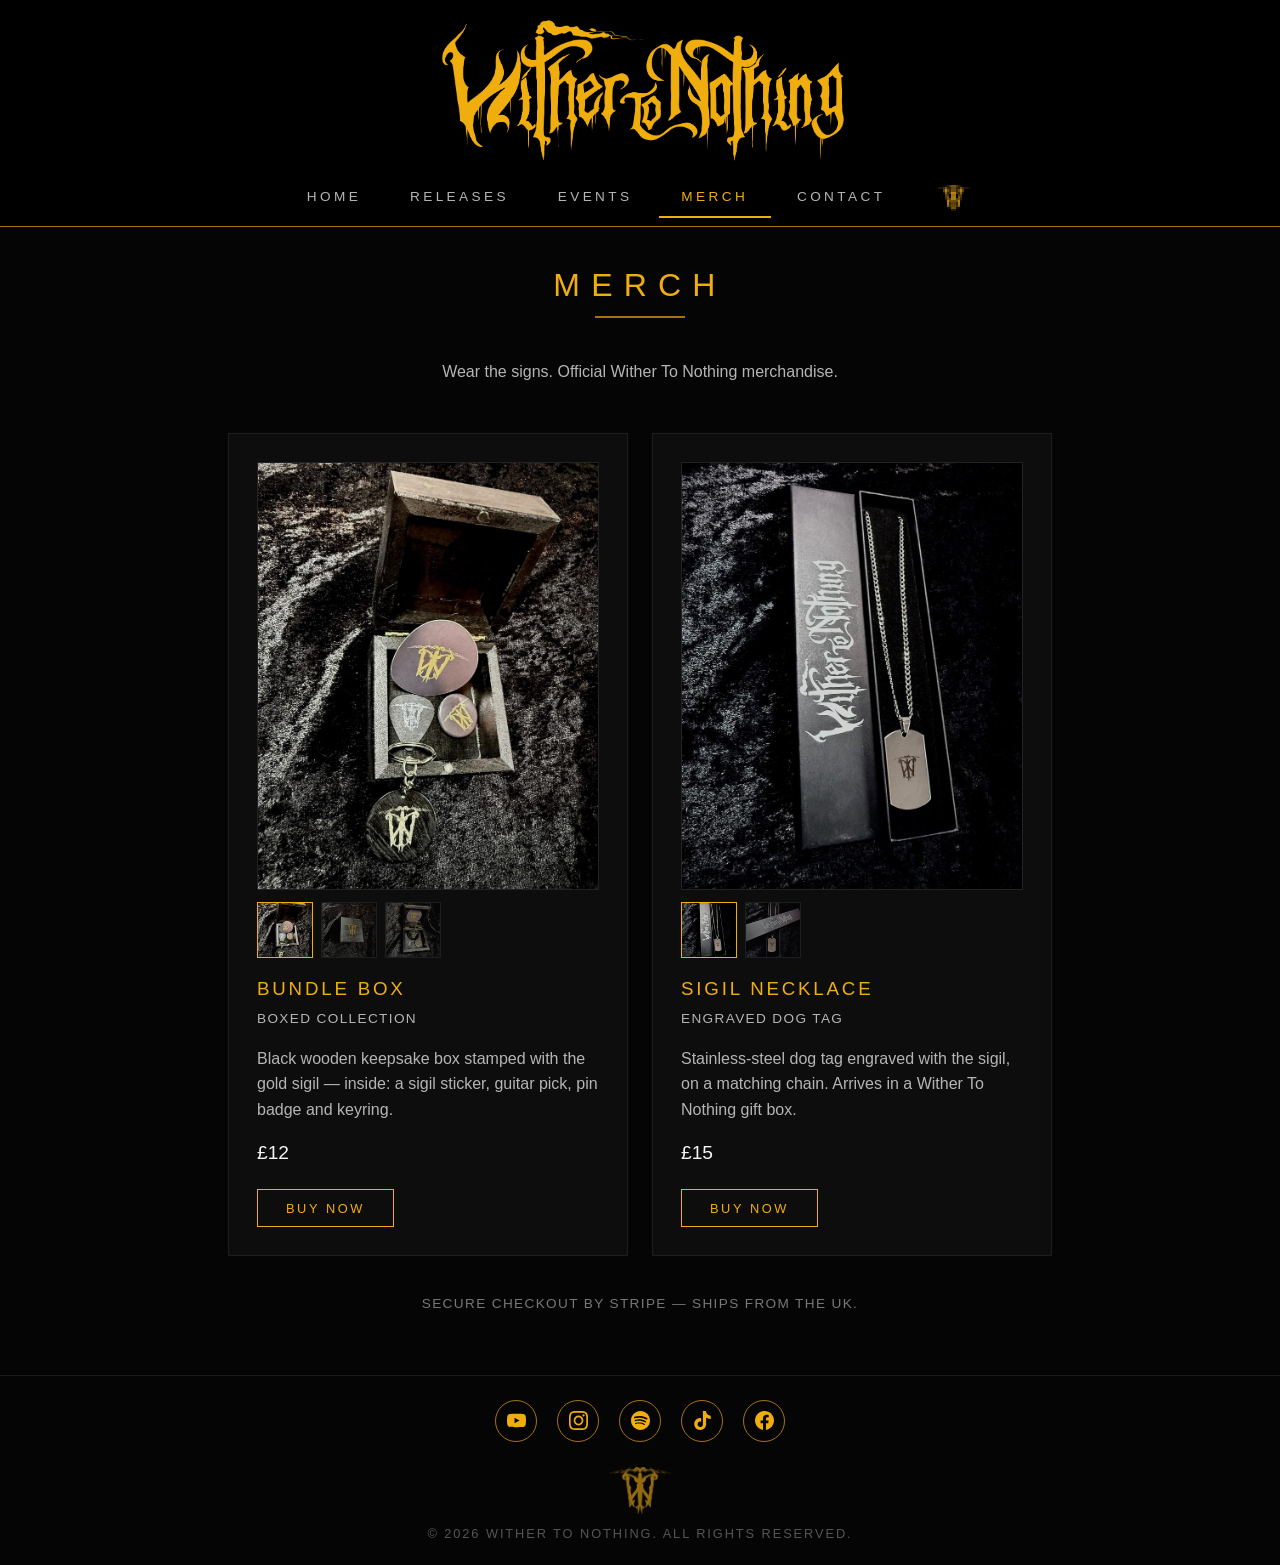
<file: merch.html>
<!DOCTYPE html>
<html lang="en">
<head>
  <meta charset="UTF-8">
  <meta name="viewport" content="width=device-width, initial-scale=1.0">
  <link rel="icon" type="image/png" href="Pictures/Logo - Yellow With No Background.png">
  <title>Merch — Wither To Nothing</title>
  <link rel="stylesheet" href="style.css">
</head>
<body>
  <header class="site-header">
    <div class="header-inner">
      <a href="/home">
        <span class="header-title-logo" role="img" aria-label="Wither To Nothing"></span>
      </a>
      <nav class="tabs">
        <a href="/home">Home</a>
        <a href="/releases">Releases</a>
        <a href="/events">Events</a>
        <a href="/merch" class="active">Merch</a>
        <a href="/contact">Contact</a>
        <a href="/game/" class="tab-game" title="Daylight — the game" aria-label="Play the Daylight mini-game"><img src="Pictures/logo-pixel.png" alt="Game"></a>
      </nav>
    </div>
  </header>

  <main>
    <h1 class="page-heading">Merch</h1>
    <hr class="heading-rule">
    <p class="lead">Wear the signs. Official Wither To Nothing merchandise.</p>

    <div class="card-grid merch-grid">
      <div class="card">
        <img class="product-photo" src="Pictures/Merch/bundle-box-1.jpg" alt="Open black wooden bundle box showing the sigil sticker, guitar pick, pin badge and keyring">
        <div class="thumbs">
          <img src="Pictures/Merch/bundle-box-1.jpg" class="active" alt="Bundle box open, showing the contents">
          <img src="Pictures/Merch/bundle-box-2.jpg" alt="Bundle box lid with the gold sigil">
          <img src="Pictures/Merch/bundle-box-3.jpg" alt="Bundle box contents laid out inside the box">
        </div>
        <h3>Bundle Box</h3>
        <p class="meta">Boxed Collection</p>
        <p>Black wooden keepsake box stamped with the gold sigil &mdash; inside: a sigil sticker, guitar pick, pin badge and keyring.</p>
        <p class="price">&pound;12</p>
        <a class="btn" href="https://buy.stripe.com/cNieV67mj41Hgwq6zvfnO00">Buy Now</a>
      </div>
      <div class="card">
        <img class="product-photo" src="Pictures/Merch/necklace-1.jpg" alt="Silver dog-tag necklace engraved with the sigil, presented in its gift box">
        <div class="thumbs">
          <img src="Pictures/Merch/necklace-1.jpg" class="active" alt="Necklace in its gift box">
          <img src="Pictures/Merch/necklace-2.jpg" alt="Necklace resting on the Wither To Nothing box">
        </div>
        <h3>Sigil Necklace</h3>
        <p class="meta">Engraved Dog Tag</p>
        <p>Stainless-steel dog tag engraved with the sigil, on a matching chain. Arrives in a Wither To Nothing gift box.</p>
        <p class="price">&pound;15</p>
        <a class="btn" href="https://buy.stripe.com/14AbIUayvcydgwqga5fnO02">Buy Now</a>
      </div>
    </div>

    <p class="merch-note">Secure checkout by Stripe &mdash; ships from the UK.</p>
  </main>

  <footer>
    <div class="socials">
      <a href="https://www.youtube.com/@withertonothing" target="_blank" rel="noopener" aria-label="YouTube" title="YouTube">
        <svg viewBox="0 0 24 24" xmlns="http://www.w3.org/2000/svg"><path d="M23.498 6.186a3.016 3.016 0 0 0-2.122-2.136C19.505 3.545 12 3.545 12 3.545s-7.505 0-9.377.505A3.017 3.017 0 0 0 .502 6.186C0 8.07 0 12 0 12s0 3.93.502 5.814a3.016 3.016 0 0 0 2.122 2.136c1.871.505 9.376.505 9.376.505s7.505 0 9.377-.505a3.015 3.015 0 0 0 2.122-2.136C24 15.93 24 12 24 12s0-3.93-.502-5.814zM9.545 15.568V8.432L15.818 12l-6.273 3.568z"/></svg>
      </a>
      <a href="https://www.instagram.com/withertonothing/" target="_blank" rel="noopener" aria-label="Instagram" title="Instagram">
        <svg viewBox="0 0 24 24" xmlns="http://www.w3.org/2000/svg"><path d="M12 0C8.74 0 8.333.015 7.053.072 5.775.132 4.905.333 4.14.63c-.789.306-1.459.717-2.126 1.384S.935 3.35.63 4.14C.333 4.905.131 5.775.072 7.053.012 8.333 0 8.74 0 12s.015 3.667.072 4.947c.06 1.277.261 2.148.558 2.913.306.788.717 1.459 1.384 2.126.667.666 1.336 1.079 2.126 1.384.766.296 1.636.499 2.913.558C8.333 23.988 8.74 24 12 24s3.667-.015 4.947-.072c1.277-.06 2.148-.262 2.913-.558.788-.306 1.459-.718 2.126-1.384.666-.667 1.079-1.335 1.384-2.126.296-.765.499-1.636.558-2.913.06-1.28.072-1.687.072-4.947s-.015-3.667-.072-4.947c-.06-1.277-.262-2.149-.558-2.913-.306-.789-.718-1.459-1.384-2.126C21.319 1.347 20.651.935 19.86.63c-.765-.297-1.636-.499-2.913-.558C15.667.012 15.26 0 12 0zm0 2.16c3.203 0 3.585.016 4.85.071 1.17.055 1.805.249 2.227.415.562.217.96.477 1.382.896.419.42.679.819.896 1.381.164.422.36 1.057.413 2.227.057 1.266.07 1.646.07 4.85s-.015 3.585-.074 4.85c-.061 1.17-.256 1.805-.421 2.227-.224.562-.479.96-.899 1.382-.419.419-.824.679-1.38.896-.42.164-1.065.36-2.235.413-1.274.057-1.649.07-4.859.07-3.211 0-3.586-.015-4.859-.074-1.171-.061-1.816-.256-2.236-.421-.569-.224-.96-.479-1.379-.899-.421-.419-.69-.824-.9-1.38-.165-.42-.359-1.065-.42-2.235-.045-1.26-.061-1.649-.061-4.844 0-3.196.016-3.586.061-4.861.061-1.17.255-1.814.42-2.234.21-.57.479-.96.9-1.381.419-.419.81-.689 1.379-.898.42-.166 1.051-.361 2.221-.421 1.275-.045 1.65-.06 4.859-.06l.045.03zm0 3.678a6.162 6.162 0 1 0 0 12.324 6.162 6.162 0 1 0 0-12.324zM12 16c-2.21 0-4-1.79-4-4s1.79-4 4-4 4 1.79 4 4-1.79 4-4 4zm7.846-10.405a1.441 1.441 0 0 1-2.88 0 1.44 1.44 0 0 1 2.88 0z"/></svg>
      </a>
      <a href="https://open.spotify.com/artist/2dX4RNQv1KOFdZr39KmXvE?si=eLH6_9I-SdiFMVK3faSxvg&amp;utm_medium=share&amp;utm_source=linktree&amp;nd=1&amp;dlsi=63a73a6aa19947de" target="_blank" rel="noopener" aria-label="Spotify" title="Spotify">
        <svg viewBox="0 0 24 24" xmlns="http://www.w3.org/2000/svg"><path d="M12 0C5.4 0 0 5.4 0 12s5.4 12 12 12 12-5.4 12-12S18.66 0 12 0zm5.521 17.34c-.24.359-.66.48-1.021.24-2.82-1.74-6.36-2.101-10.561-1.141-.418.122-.779-.179-.899-.539-.12-.421.18-.78.54-.9 4.56-1.021 8.52-.6 11.64 1.32.42.18.479.659.301 1.02zm1.44-3.3c-.301.42-.841.6-1.262.3-3.239-1.98-8.159-2.58-11.939-1.38-.479.12-1.02-.12-1.14-.6-.12-.48.12-1.021.6-1.141C9.6 9.9 15 10.561 18.72 12.84c.361.181.54.78.241 1.2zm.12-3.36C15.24 8.4 8.82 8.16 5.16 9.301c-.6.179-1.2-.181-1.38-.721-.18-.601.18-1.2.72-1.381 4.26-1.26 11.28-1.02 15.721 1.621.539.3.719 1.02.419 1.56-.299.421-1.02.599-1.559.3z"/></svg>
      </a>
      <a href="https://www.tiktok.com/@withertonothing" target="_blank" rel="noopener" aria-label="TikTok" title="TikTok">
        <svg viewBox="0 0 24 24" xmlns="http://www.w3.org/2000/svg"><path d="M12.525.02c1.31-.02 2.61-.01 3.91-.02.08 1.53.63 3.09 1.75 4.17 1.12 1.11 2.7 1.62 4.24 1.79v4.03c-1.44-.05-2.89-.35-4.2-.97-.57-.26-1.1-.59-1.62-.93-.01 2.92.01 5.84-.02 8.75-.08 1.4-.54 2.79-1.35 3.94-1.31 1.92-3.58 3.17-5.91 3.21-1.43.08-2.86-.31-4.08-1.03-2.02-1.19-3.44-3.37-3.65-5.71-.02-.5-.03-1-.01-1.49.18-1.9 1.12-3.72 2.58-4.96 1.66-1.44 3.98-2.13 6.15-1.72.02 1.48-.04 2.96-.04 4.44-.99-.32-2.15-.23-3.02.37-.63.41-1.11 1.04-1.36 1.75-.21.51-.15 1.07-.14 1.61.24 1.64 1.82 3.02 3.5 2.87 1.12-.01 2.19-.66 2.77-1.61.19-.33.4-.67.41-1.06.1-1.79.06-3.57.07-5.36.01-4.03-.01-8.05.02-12.07z"/></svg>
      </a>
      <a href="https://www.facebook.com/people/Wither-To-Nothing/61551923163333/" target="_blank" rel="noopener" aria-label="Facebook" title="Facebook">
        <svg viewBox="0 0 24 24" xmlns="http://www.w3.org/2000/svg"><path d="M24 12.073c0-6.627-5.373-12-12-12s-12 5.373-12 12c0 5.99 4.388 10.954 10.125 11.854v-8.385H7.078v-3.47h3.047V9.43c0-3.007 1.792-4.669 4.533-4.669 1.312 0 2.686.235 2.686.235v2.953H15.83c-1.491 0-1.956.925-1.956 1.874v2.25h3.328l-.532 3.47h-2.796v8.385C19.612 23.027 24 18.062 24 12.073z"/></svg>
      </a>
    </div>
    <img class="footer-logo" src="Pictures/Logo - Yellow With No Background.png" alt="">
    &copy; 2026 Wither To Nothing. All rights reserved.
  </footer>

  <script>
    document.querySelectorAll('.card .thumbs').forEach(function (thumbs) {
      var card = thumbs.parentElement;
      var main = card.querySelector('.product-photo');
      var imgs = Array.prototype.slice.call(thumbs.querySelectorAll('img'));
      var index = 0;
      var timer = null;

      function show(i) {
        index = i;
        main.src = imgs[i].src;
        main.alt = imgs[i].alt;
        imgs.forEach(function (t) { t.classList.remove('active'); });
        imgs[i].classList.add('active');
      }

      function start() {
        if (window.matchMedia('(prefers-reduced-motion: reduce)').matches) return;
        clearInterval(timer);
        timer = setInterval(function () { show((index + 1) % imgs.length); }, 5000);
      }

      imgs.forEach(function (thumb, i) {
        thumb.addEventListener('click', function () {
          show(i);
          start();
        });
      });

      card.addEventListener('mouseenter', function () { clearInterval(timer); });
      card.addEventListener('mouseleave', start);

      start();
    });
  </script>
</body>
</html>
</file>
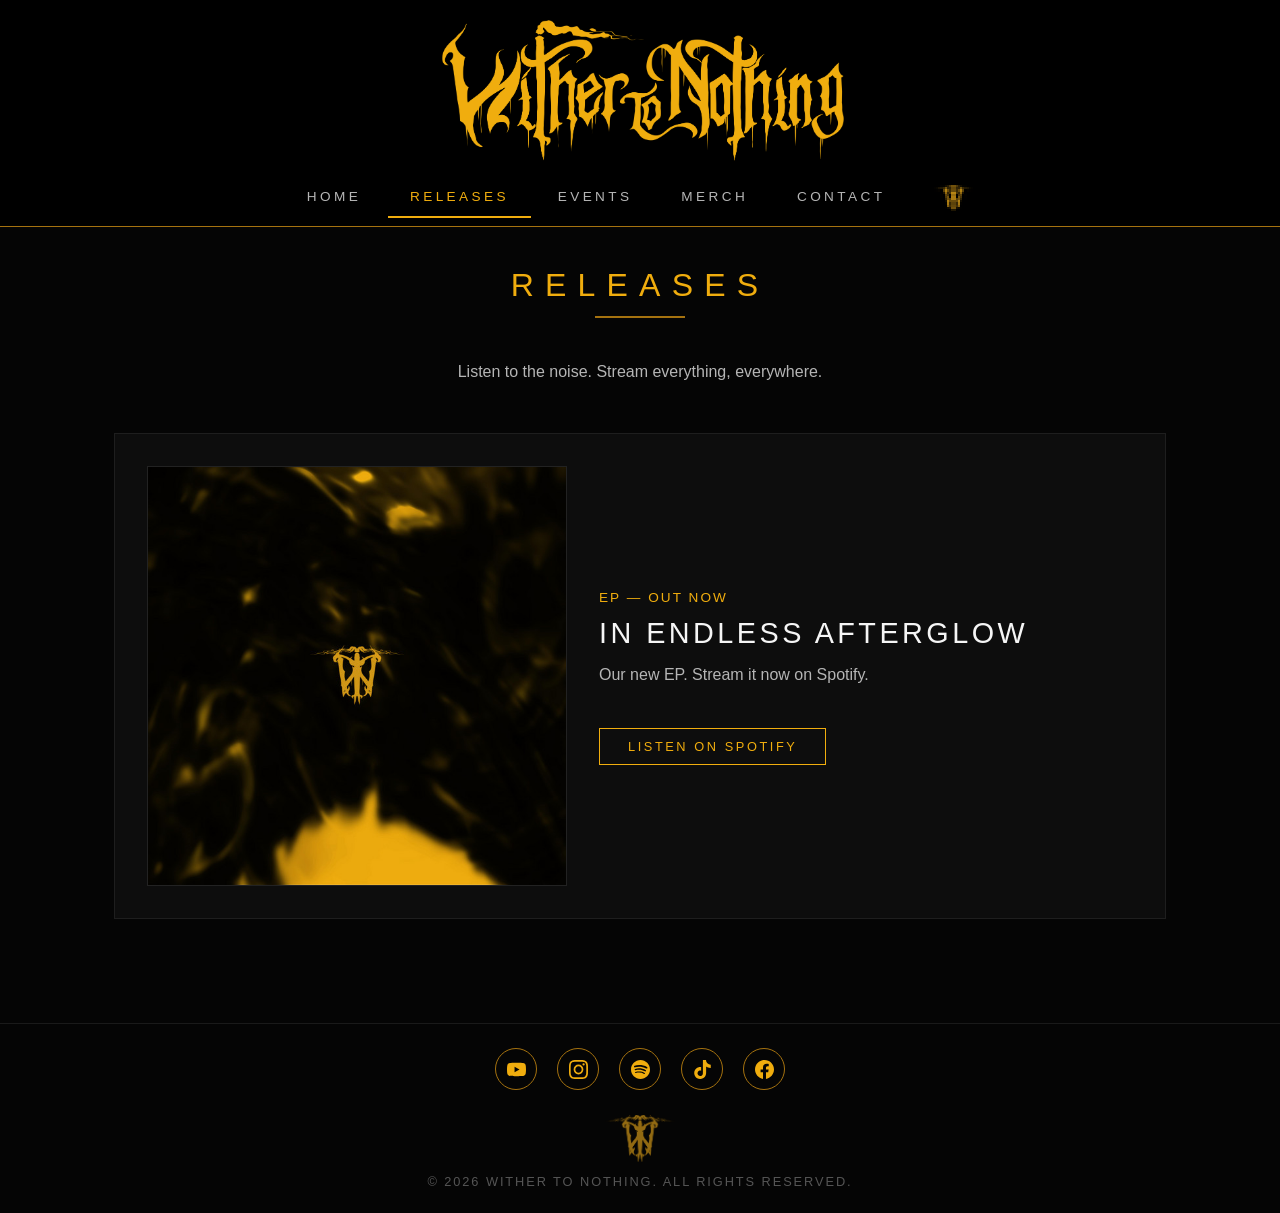
<file: releases.html>
<!DOCTYPE html>
<html lang="en">
<head>
  <meta charset="UTF-8">
  <meta name="viewport" content="width=device-width, initial-scale=1.0">
  <link rel="icon" type="image/png" href="Pictures/Logo - Yellow With No Background.png">
  <title>Releases — Wither To Nothing</title>
  <link rel="stylesheet" href="style.css">
</head>
<body>
  <header class="site-header">
    <div class="header-inner">
      <a href="/home">
        <span class="header-title-logo" role="img" aria-label="Wither To Nothing"></span>
      </a>
      <nav class="tabs">
        <a href="/home">Home</a>
        <a href="/releases" class="active">Releases</a>
        <a href="/events">Events</a>
        <a href="/merch">Merch</a>
        <a href="/contact">Contact</a>
        <a href="/game/" class="tab-game" title="Daylight — the game" aria-label="Play the Daylight mini-game"><img src="Pictures/logo-pixel.png" alt="Game"></a>
      </nav>
    </div>
  </header>

  <main>
    <h1 class="page-heading">Releases</h1>
    <hr class="heading-rule">
    <p class="lead">Listen to the noise. Stream everything, everywhere.</p>

    <section class="featured-release">
      <a class="featured-art" href="https://open.spotify.com/album/0CUrBJWDDwR0dwao5giQb1?si=Tksz1VeVTCqL5KaFzx-GFw" target="_blank" rel="noopener" aria-label="Listen to In Endless Afterglow on Spotify">
        <img src="Pictures/in-endless-afterglow.jpg" alt="In Endless Afterglow album artwork">
      </a>
      <div class="featured-info">
        <p class="meta">EP &mdash; Out Now</p>
        <h2>In Endless Afterglow</h2>
        <p>Our new EP. Stream it now on Spotify.</p>
        <a class="btn" href="https://open.spotify.com/album/0CUrBJWDDwR0dwao5giQb1?si=Tksz1VeVTCqL5KaFzx-GFw" target="_blank" rel="noopener">Listen on Spotify</a>
      </div>
    </section>
  </main>

  <footer>
    <div class="socials">
      <a href="https://www.youtube.com/@withertonothing" target="_blank" rel="noopener" aria-label="YouTube" title="YouTube">
        <svg viewBox="0 0 24 24" xmlns="http://www.w3.org/2000/svg"><path d="M23.498 6.186a3.016 3.016 0 0 0-2.122-2.136C19.505 3.545 12 3.545 12 3.545s-7.505 0-9.377.505A3.017 3.017 0 0 0 .502 6.186C0 8.07 0 12 0 12s0 3.93.502 5.814a3.016 3.016 0 0 0 2.122 2.136c1.871.505 9.376.505 9.376.505s7.505 0 9.377-.505a3.015 3.015 0 0 0 2.122-2.136C24 15.93 24 12 24 12s0-3.93-.502-5.814zM9.545 15.568V8.432L15.818 12l-6.273 3.568z"/></svg>
      </a>
      <a href="https://www.instagram.com/withertonothing/" target="_blank" rel="noopener" aria-label="Instagram" title="Instagram">
        <svg viewBox="0 0 24 24" xmlns="http://www.w3.org/2000/svg"><path d="M12 0C8.74 0 8.333.015 7.053.072 5.775.132 4.905.333 4.14.63c-.789.306-1.459.717-2.126 1.384S.935 3.35.63 4.14C.333 4.905.131 5.775.072 7.053.012 8.333 0 8.74 0 12s.015 3.667.072 4.947c.06 1.277.261 2.148.558 2.913.306.788.717 1.459 1.384 2.126.667.666 1.336 1.079 2.126 1.384.766.296 1.636.499 2.913.558C8.333 23.988 8.74 24 12 24s3.667-.015 4.947-.072c1.277-.06 2.148-.262 2.913-.558.788-.306 1.459-.718 2.126-1.384.666-.667 1.079-1.335 1.384-2.126.296-.765.499-1.636.558-2.913.06-1.28.072-1.687.072-4.947s-.015-3.667-.072-4.947c-.06-1.277-.262-2.149-.558-2.913-.306-.789-.718-1.459-1.384-2.126C21.319 1.347 20.651.935 19.86.63c-.765-.297-1.636-.499-2.913-.558C15.667.012 15.26 0 12 0zm0 2.16c3.203 0 3.585.016 4.85.071 1.17.055 1.805.249 2.227.415.562.217.96.477 1.382.896.419.42.679.819.896 1.381.164.422.36 1.057.413 2.227.057 1.266.07 1.646.07 4.85s-.015 3.585-.074 4.85c-.061 1.17-.256 1.805-.421 2.227-.224.562-.479.96-.899 1.382-.419.419-.824.679-1.38.896-.42.164-1.065.36-2.235.413-1.274.057-1.649.07-4.859.07-3.211 0-3.586-.015-4.859-.074-1.171-.061-1.816-.256-2.236-.421-.569-.224-.96-.479-1.379-.899-.421-.419-.69-.824-.9-1.38-.165-.42-.359-1.065-.42-2.235-.045-1.26-.061-1.649-.061-4.844 0-3.196.016-3.586.061-4.861.061-1.17.255-1.814.42-2.234.21-.57.479-.96.9-1.381.419-.419.81-.689 1.379-.898.42-.166 1.051-.361 2.221-.421 1.275-.045 1.65-.06 4.859-.06l.045.03zm0 3.678a6.162 6.162 0 1 0 0 12.324 6.162 6.162 0 1 0 0-12.324zM12 16c-2.21 0-4-1.79-4-4s1.79-4 4-4 4 1.79 4 4-1.79 4-4 4zm7.846-10.405a1.441 1.441 0 0 1-2.88 0 1.44 1.44 0 0 1 2.88 0z"/></svg>
      </a>
      <a href="https://open.spotify.com/artist/2dX4RNQv1KOFdZr39KmXvE?si=eLH6_9I-SdiFMVK3faSxvg&amp;utm_medium=share&amp;utm_source=linktree&amp;nd=1&amp;dlsi=63a73a6aa19947de" target="_blank" rel="noopener" aria-label="Spotify" title="Spotify">
        <svg viewBox="0 0 24 24" xmlns="http://www.w3.org/2000/svg"><path d="M12 0C5.4 0 0 5.4 0 12s5.4 12 12 12 12-5.4 12-12S18.66 0 12 0zm5.521 17.34c-.24.359-.66.48-1.021.24-2.82-1.74-6.36-2.101-10.561-1.141-.418.122-.779-.179-.899-.539-.12-.421.18-.78.54-.9 4.56-1.021 8.52-.6 11.64 1.32.42.18.479.659.301 1.02zm1.44-3.3c-.301.42-.841.6-1.262.3-3.239-1.98-8.159-2.58-11.939-1.38-.479.12-1.02-.12-1.14-.6-.12-.48.12-1.021.6-1.141C9.6 9.9 15 10.561 18.72 12.84c.361.181.54.78.241 1.2zm.12-3.36C15.24 8.4 8.82 8.16 5.16 9.301c-.6.179-1.2-.181-1.38-.721-.18-.601.18-1.2.72-1.381 4.26-1.26 11.28-1.02 15.721 1.621.539.3.719 1.02.419 1.56-.299.421-1.02.599-1.559.3z"/></svg>
      </a>
      <a href="https://www.tiktok.com/@withertonothing" target="_blank" rel="noopener" aria-label="TikTok" title="TikTok">
        <svg viewBox="0 0 24 24" xmlns="http://www.w3.org/2000/svg"><path d="M12.525.02c1.31-.02 2.61-.01 3.91-.02.08 1.53.63 3.09 1.75 4.17 1.12 1.11 2.7 1.62 4.24 1.79v4.03c-1.44-.05-2.89-.35-4.2-.97-.57-.26-1.1-.59-1.62-.93-.01 2.92.01 5.84-.02 8.75-.08 1.4-.54 2.79-1.35 3.94-1.31 1.92-3.58 3.17-5.91 3.21-1.43.08-2.86-.31-4.08-1.03-2.02-1.19-3.44-3.37-3.65-5.71-.02-.5-.03-1-.01-1.49.18-1.9 1.12-3.72 2.58-4.96 1.66-1.44 3.98-2.13 6.15-1.72.02 1.48-.04 2.96-.04 4.44-.99-.32-2.15-.23-3.02.37-.63.41-1.11 1.04-1.36 1.75-.21.51-.15 1.07-.14 1.61.24 1.64 1.82 3.02 3.5 2.87 1.12-.01 2.19-.66 2.77-1.61.19-.33.4-.67.41-1.06.1-1.79.06-3.57.07-5.36.01-4.03-.01-8.05.02-12.07z"/></svg>
      </a>
      <a href="https://www.facebook.com/people/Wither-To-Nothing/61551923163333/" target="_blank" rel="noopener" aria-label="Facebook" title="Facebook">
        <svg viewBox="0 0 24 24" xmlns="http://www.w3.org/2000/svg"><path d="M24 12.073c0-6.627-5.373-12-12-12s-12 5.373-12 12c0 5.99 4.388 10.954 10.125 11.854v-8.385H7.078v-3.47h3.047V9.43c0-3.007 1.792-4.669 4.533-4.669 1.312 0 2.686.235 2.686.235v2.953H15.83c-1.491 0-1.956.925-1.956 1.874v2.25h3.328l-.532 3.47h-2.796v8.385C19.612 23.027 24 18.062 24 12.073z"/></svg>
      </a>
    </div>
    <img class="footer-logo" src="Pictures/Logo - Yellow With No Background.png" alt="">
    &copy; 2026 Wither To Nothing. All rights reserved.
  </footer>
</body>
</html>
</file>
<file: style.css>
/* ============================================
   WITHER TO NOTHING — Shared Stylesheet
   ============================================ */

:root {
  --gold: #f0ad0e;
  --gold-dim: #a5720f;
  --black: #050505;
  --dark: #0d0d0d;
  --grey: #b5b5b5;
  --white: #f5f5f5;
}

* {
  margin: 0;
  padding: 0;
  box-sizing: border-box;
}

::selection {
  background: #f0ad0e;
  color: #000;
}

html {
  scroll-behavior: smooth;
}

body {
  background-color: var(--black);
  color: var(--white);
  font-family: 'Segoe UI', Tahoma, Geneva, Verdana, sans-serif;
  min-height: 100vh;
  display: flex;
  flex-direction: column;
}

/* ---------- Navigation ---------- */

.site-header {
  background: linear-gradient(to bottom, #000 0%, rgba(0, 0, 0, 0.92) 100%);
  border-bottom: 1px solid var(--gold-dim);
  position: sticky;
  top: 0;
  z-index: 100;
}

.header-inner {
  max-width: 1100px;
  margin: 0 auto;
  padding: 1rem 1.5rem 0.5rem;
  text-align: center;
}

.header-title-logo {
  max-width: 420px;
  width: 80%;
  aspect-ratio: 4961 / 1765;
  display: inline-block;
  background-color: #f0ad0e;
  -webkit-mask: url("Pictures/Wither To Nothing TITLE WHITE PNG.png") no-repeat center / contain;
  mask: url("Pictures/Wither To Nothing TITLE WHITE PNG.png") no-repeat center / contain;
}

nav.tabs {
  display: flex;
  justify-content: center;
  flex-wrap: wrap;
  gap: 0.25rem;
  padding: 0.6rem 0 0;
}

nav.tabs a {
  color: var(--grey);
  text-decoration: none;
  text-transform: uppercase;
  letter-spacing: 0.25em;
  font-size: 0.85rem;
  padding: 0.6rem 1.4rem;
  border-bottom: 2px solid transparent;
  transition: color 0.25s ease, border-color 0.25s ease;
}

nav.tabs a:hover {
  color: var(--gold);
}

nav.tabs a.active {
  color: var(--gold);
  border-bottom-color: var(--gold);
}

nav.tabs a.tab-game {
  display: flex;
  align-items: center;
  padding-top: 0.35rem;
  padding-bottom: 0.35rem;
}

nav.tabs a.tab-game img {
  height: 26px;
  image-rendering: pixelated;
  opacity: 0.75;
  transition: opacity 0.25s ease, filter 0.25s ease;
}

nav.tabs a.tab-game:hover img {
  opacity: 1;
  filter: drop-shadow(0 0 8px rgba(240, 173, 14, 0.6));
}

/* ---------- Main content ---------- */

main {
  flex: 1;
  width: 100%;
  max-width: 1100px;
  margin: 0 auto;
  padding: 2.5rem 1.5rem 4rem;
}

.page-heading {
  text-align: center;
  text-transform: uppercase;
  letter-spacing: 0.35em;
  font-weight: 300;
  color: var(--gold);
  margin-bottom: 0.75rem;
  font-size: 2rem;
}

.heading-rule {
  width: 90px;
  height: 2px;
  background: var(--gold-dim);
  border: none;
  margin: 0 auto 2.5rem;
}

.lead {
  text-align: center;
  color: var(--grey);
  max-width: 640px;
  margin: 0 auto 3rem;
  line-height: 1.7;
}

/* ---------- Video ---------- */

.video-wrap {
  display: flex;
  justify-content: center;
  margin: 0 auto 3.5rem;
}

.video-wrap iframe {
  max-width: 100%;
  aspect-ratio: 16 / 9;
  height: auto;
  border: 1px solid var(--gold-dim);
  box-shadow: 0 0 45px rgba(240, 173, 14, 0.15);
}

/* ---------- Band members ---------- */

.members {
  display: flex;
  justify-content: center;
  flex-wrap: wrap;
  gap: 2rem;
}

.member {
  text-align: center;
  width: 280px;
}

.member img {
  width: 100%;
  height: 320px;
  object-fit: cover;
  filter: grayscale(100%) contrast(1.05);
  border: 1px solid #222;
  transition: filter 0.3s ease, border-color 0.3s ease;
}

.member img:hover {
  filter: grayscale(0%);
  border-color: var(--gold);
}

.member h3 {
  margin-top: 1rem;
  text-transform: uppercase;
  letter-spacing: 0.2em;
  font-weight: 500;
}

.member p {
  color: var(--gold);
  font-size: 0.85rem;
  text-transform: uppercase;
  letter-spacing: 0.15em;
  margin-top: 0.35rem;
}

/* ---------- Featured release ---------- */

.featured-release {
  display: grid;
  grid-template-columns: minmax(260px, 420px) 1fr;
  gap: 2rem;
  align-items: center;
  background: var(--dark);
  border: 1px solid #1e1e1e;
  padding: 2rem;
  margin-bottom: 2.5rem;
  transition: border-color 0.3s ease;
}

.featured-release:hover {
  border-color: var(--gold-dim);
}

.featured-art {
  display: block;
}

.featured-art img {
  display: block;
  width: 100%;
  aspect-ratio: 1 / 1;
  object-fit: cover;
  border: 1px solid #222;
  transition: transform 0.3s ease;
}

.featured-art:hover img {
  transform: scale(1.02);
}

.featured-info .meta {
  color: var(--gold);
  font-size: 0.85rem;
  text-transform: uppercase;
  letter-spacing: 0.15em;
  margin-bottom: 0.5rem;
}

.featured-info h2 {
  color: var(--white);
  text-transform: uppercase;
  letter-spacing: 0.12em;
  font-weight: 500;
  font-size: 1.8rem;
  margin-bottom: 0.75rem;
}

.featured-info p {
  color: var(--grey);
  line-height: 1.6;
  margin-bottom: 1.25rem;
}

@media (max-width: 640px) {
  .featured-release {
    grid-template-columns: 1fr;
    padding: 1.25rem;
  }
}

/* ---------- Cards (releases / events / merch) ---------- */

.card-grid {
  display: grid;
  grid-template-columns: repeat(auto-fit, minmax(260px, 1fr));
  gap: 1.5rem;
}

.card {
  background: var(--dark);
  border: 1px solid #1e1e1e;
  padding: 1.75rem;
  transition: border-color 0.3s ease, transform 0.3s ease;
}

.card:hover {
  border-color: var(--gold-dim);
  transform: translateY(-3px);
}

.card h3 {
  color: var(--gold);
  text-transform: uppercase;
  letter-spacing: 0.15em;
  font-weight: 500;
  margin-bottom: 0.5rem;
}

.card .meta {
  color: var(--grey);
  font-size: 0.85rem;
  text-transform: uppercase;
  letter-spacing: 0.1em;
  margin-bottom: 1rem;
}

.card p {
  color: var(--grey);
  line-height: 1.6;
}

.card .price {
  color: var(--white);
  font-size: 1.2rem;
  margin-top: 1rem;
}

/* ---------- Merch product cards ---------- */

.merch-grid {
  grid-template-columns: repeat(auto-fit, minmax(280px, 400px));
  justify-content: center;
}

.card .product-photo {
  display: block;
  width: 100%;
  aspect-ratio: 4 / 5;
  object-fit: cover;
  border: 1px solid #222;
  margin-bottom: 0.75rem;
}

.card .thumbs {
  display: flex;
  gap: 0.5rem;
  margin-bottom: 1.25rem;
}

.card .thumbs img {
  width: 56px;
  height: 56px;
  object-fit: cover;
  border: 1px solid #2a2a2a;
  cursor: pointer;
  opacity: 0.6;
  transition: opacity 0.25s ease, border-color 0.25s ease;
}

.card .thumbs img:hover {
  opacity: 1;
}

.card .thumbs img.active {
  border-color: var(--gold);
  opacity: 1;
}

.merch-note {
  text-align: center;
  color: #777;
  font-size: 0.85rem;
  letter-spacing: 0.1em;
  text-transform: uppercase;
  margin-top: 2.5rem;
}

/* ---------- Buttons ---------- */

.btn {
  display: inline-block;
  margin-top: 1.25rem;
  padding: 0.65rem 1.75rem;
  color: var(--gold);
  border: 1px solid var(--gold);
  text-decoration: none;
  text-transform: uppercase;
  letter-spacing: 0.2em;
  font-size: 0.8rem;
  background: transparent;
  cursor: pointer;
  transition: background 0.25s ease, color 0.25s ease;
}

.btn:hover {
  background: var(--gold);
  color: var(--black);
}

/* ---------- Events list ---------- */

.event-row {
  display: flex;
  flex-wrap: wrap;
  align-items: center;
  justify-content: space-between;
  gap: 1rem;
  background: var(--dark);
  border: 1px solid #1e1e1e;
  border-left: 3px solid var(--gold-dim);
  padding: 1.25rem 1.75rem;
  margin-bottom: 1rem;
  transition: border-color 0.3s ease;
}

.event-row:hover {
  border-left-color: var(--gold);
}

.event-date {
  color: var(--gold);
  font-size: 1.05rem;
  text-transform: uppercase;
  letter-spacing: 0.1em;
  min-width: 120px;
}

.event-info h3 {
  font-weight: 500;
  letter-spacing: 0.05em;
}

.event-info p {
  color: var(--grey);
  font-size: 0.9rem;
  margin-top: 0.25rem;
}

/* ---------- Contact ---------- */

.contact-block {
  max-width: 560px;
  margin: 0 auto;
  text-align: center;
}

.contact-block a {
  color: var(--gold);
  text-decoration: none;
}

.contact-block a:hover {
  text-decoration: underline;
}

.contact-form {
  display: flex;
  flex-direction: column;
  gap: 1rem;
  margin-top: 2.5rem;
  text-align: left;
}

.contact-form label {
  text-transform: uppercase;
  letter-spacing: 0.15em;
  font-size: 0.8rem;
  color: var(--grey);
}

.contact-form input,
.contact-form textarea {
  background: var(--dark);
  border: 1px solid #2a2a2a;
  color: var(--white);
  padding: 0.75rem 1rem;
  font-family: inherit;
  font-size: 1rem;
}

.contact-form input:focus,
.contact-form textarea:focus {
  outline: none;
  border-color: var(--gold);
}

.contact-form input.error,
.contact-form textarea.error {
  border-color: #e05252;
  background: rgba(224, 82, 82, 0.07);
}

@keyframes form-shake {
  0%, 100% { transform: translateX(0); }
  20% { transform: translateX(-9px); }
  40% { transform: translateX(9px); }
  60% { transform: translateX(-6px); }
  80% { transform: translateX(6px); }
}

.contact-form.shake {
  animation: form-shake 0.4s ease;
}

@media (prefers-reduced-motion: reduce) {
  .contact-form.shake {
    animation: none;
  }
}

.socials {
  display: flex;
  justify-content: center;
  flex-wrap: wrap;
  gap: 1.25rem;
}

footer .socials {
  margin-bottom: 1.5rem;
}

footer .socials a {
  width: 42px;
  height: 42px;
}

footer .socials svg {
  width: 19px;
  height: 19px;
}

.socials a {
  display: flex;
  align-items: center;
  justify-content: center;
  width: 52px;
  height: 52px;
  border: 1px solid var(--gold-dim);
  border-radius: 50%;
  transition: background 0.25s ease, border-color 0.25s ease,
              box-shadow 0.25s ease;
}

.socials svg {
  width: 24px;
  height: 24px;
  fill: var(--gold);
  transition: fill 0.25s ease;
}

.socials a:hover {
  background: var(--gold);
  border-color: var(--gold);
  box-shadow: 0 0 25px rgba(240, 173, 14, 0.35);
}

.socials a:hover svg {
  fill: var(--black);
}

/* ---------- Footer ---------- */

footer {
  border-top: 1px solid #1a1a1a;
  text-align: center;
  padding: 1.5rem;
  color: #555;
  font-size: 0.8rem;
  letter-spacing: 0.15em;
  text-transform: uppercase;
}

footer img.footer-logo {
  height: 48px;
  display: block;
  margin: 0 auto 0.75rem;
  opacity: 0.6;
}

/* ---------- Responsive ---------- */

@media (max-width: 600px) {
  nav.tabs a {
    padding: 0.5rem 0.8rem;
    letter-spacing: 0.15em;
    font-size: 0.75rem;
  }

  .page-heading {
    font-size: 1.4rem;
  }

  .event-row {
    flex-direction: column;
    align-items: flex-start;
  }
}
</file>
